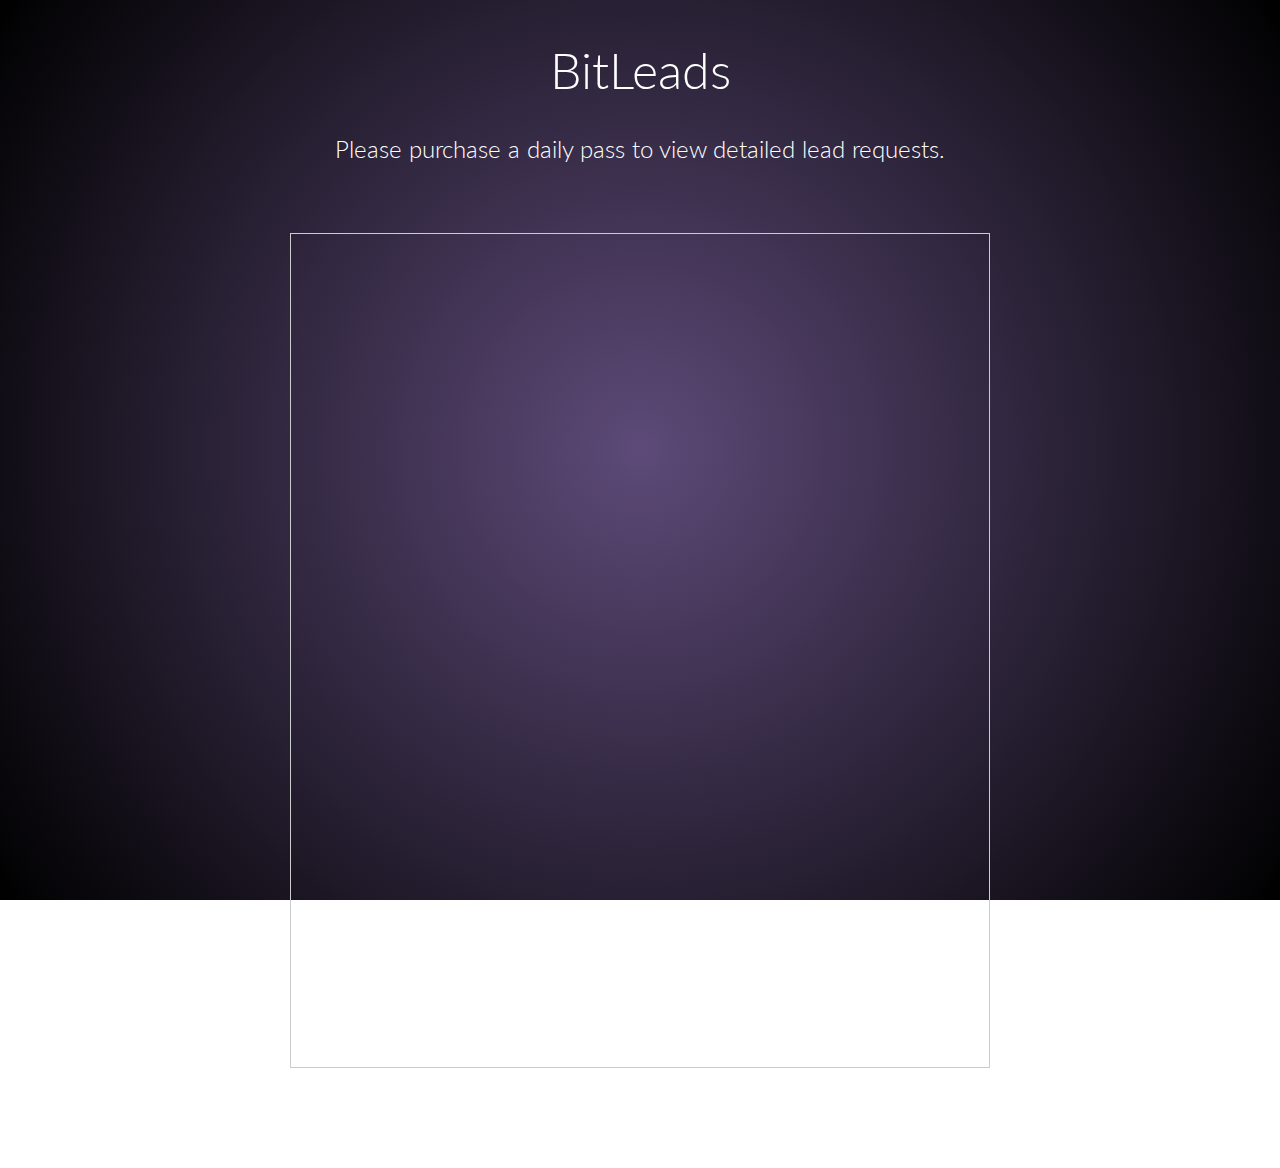
<file: index.html>
<!DOCTYPE html>
<html>
  <head>
    <script src="https://unlock-protocol.com/static/paywall.min.js" data-unlock-url="https://unlock-protocol.com"></script>
    <meta name="lock" content="0x3005A07986c573E51339d2DA060c7637eF3476C8" />
    <meta charset="utf-8">
    <title>Get leads. </title>
    <link rel="stylesheet" href="/style/css/new-landing.css">
    <script src="https://code.jquery.com/jquery-3.1.0.min.js" charset="utf-8"></script>
  </head>
  <body>
        <section class="landing-page" >
      <div class="landing-page-container">
          <h1 id="intro-content-ph" style="display:none;font-family: 'Lato', sans-serif;">Welcome Hunters!</h1>
        <h1 id="intro-content">BitLeads</h1>
        <h2>
          Please purchase a daily pass to view detailed lead requests.
        </h2>
        <div class="icons-container">
          <iframe class="airtable-embed" src="https://airtable.com/embed/shrpq5BwtsfeDADnN?backgroundColor=cyan" frameborder="0" onmousewheel="" width="100%" height="833" style="background: transparent; border: 1px solid #ccc;"></iframe>
        </div>
          <h3 style="display:none;font-family: 'Lato', sans-serif;" id="intro-content-detail-ph">Hunters get 30 days of complimentary accounting services with a dedicated accountant. <br/> [AVERAGE VALUE OF $270]</h3>
          <div id="arrowContent" class="arrow-container">
          <img src="/style/img/triangle.svg" alt="" class="floating" />
        </div>
      </div>
    </section>
  </body>
</html>
</file>
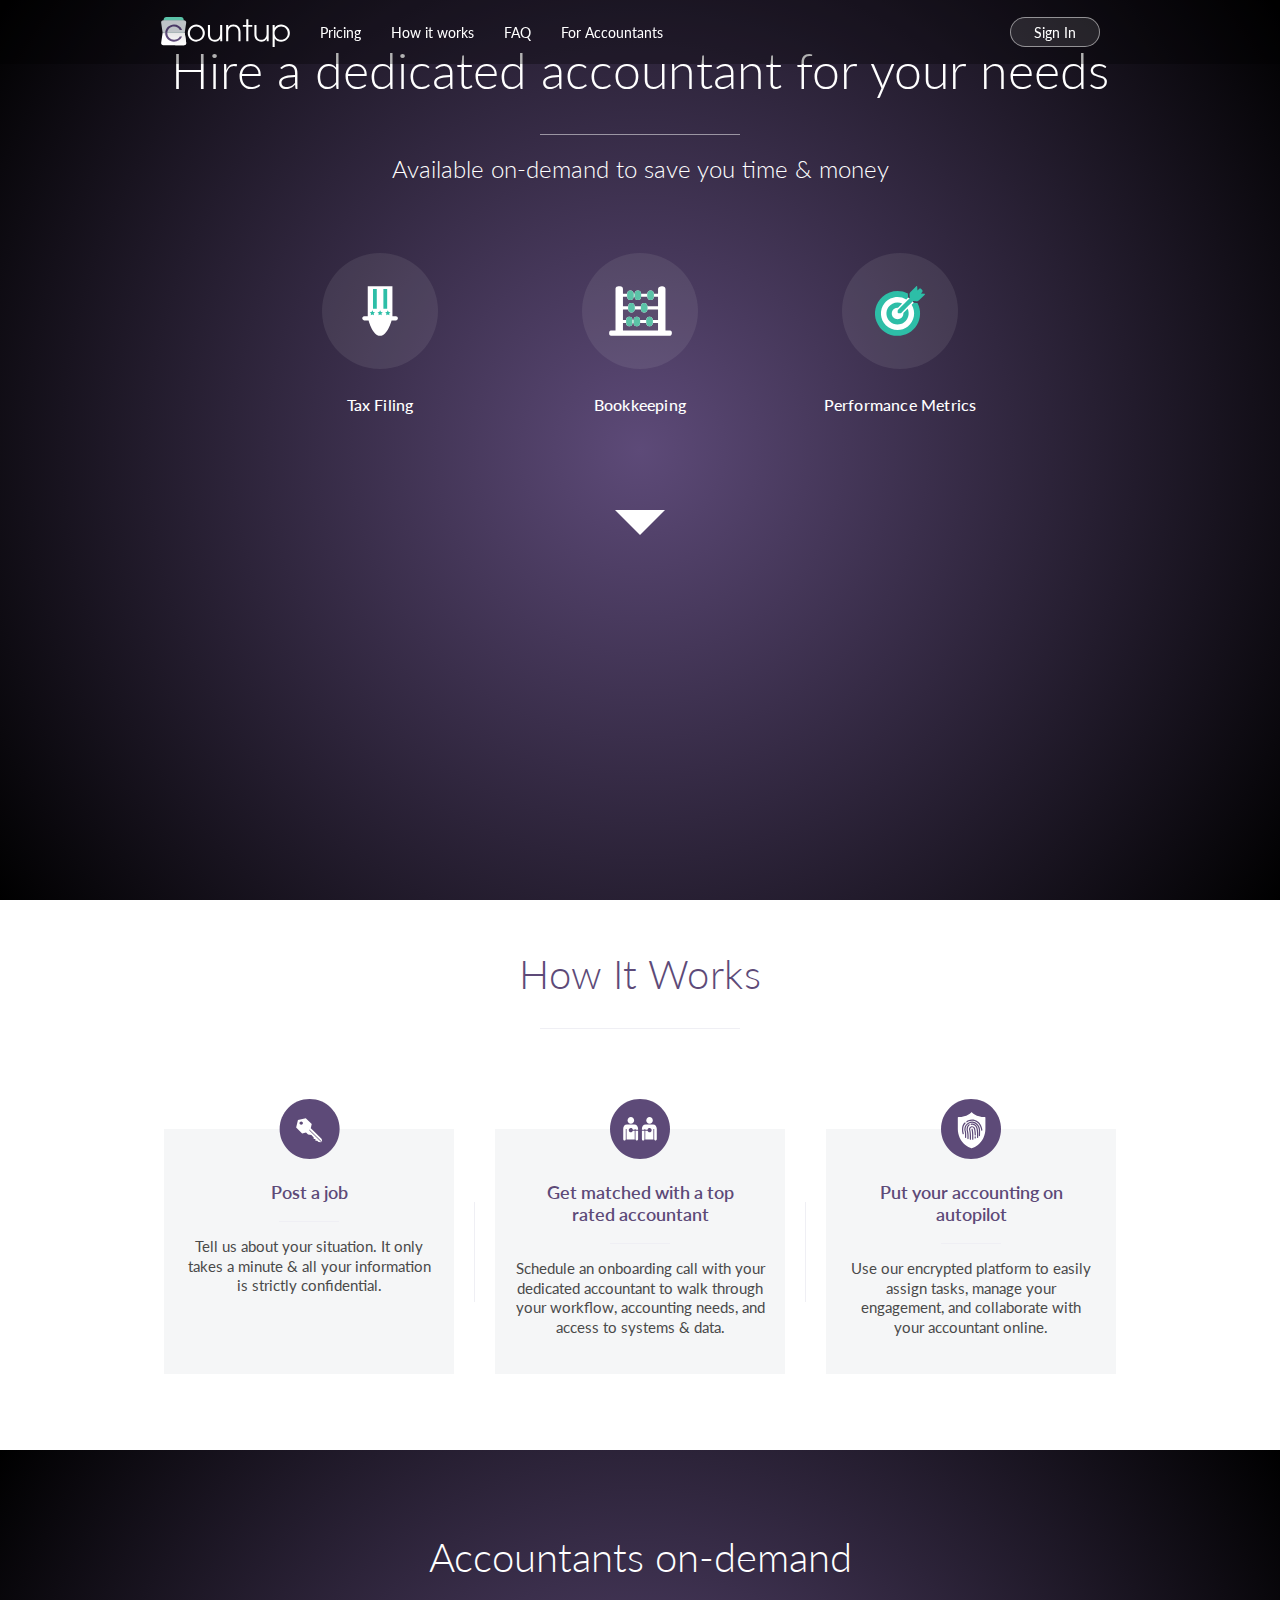
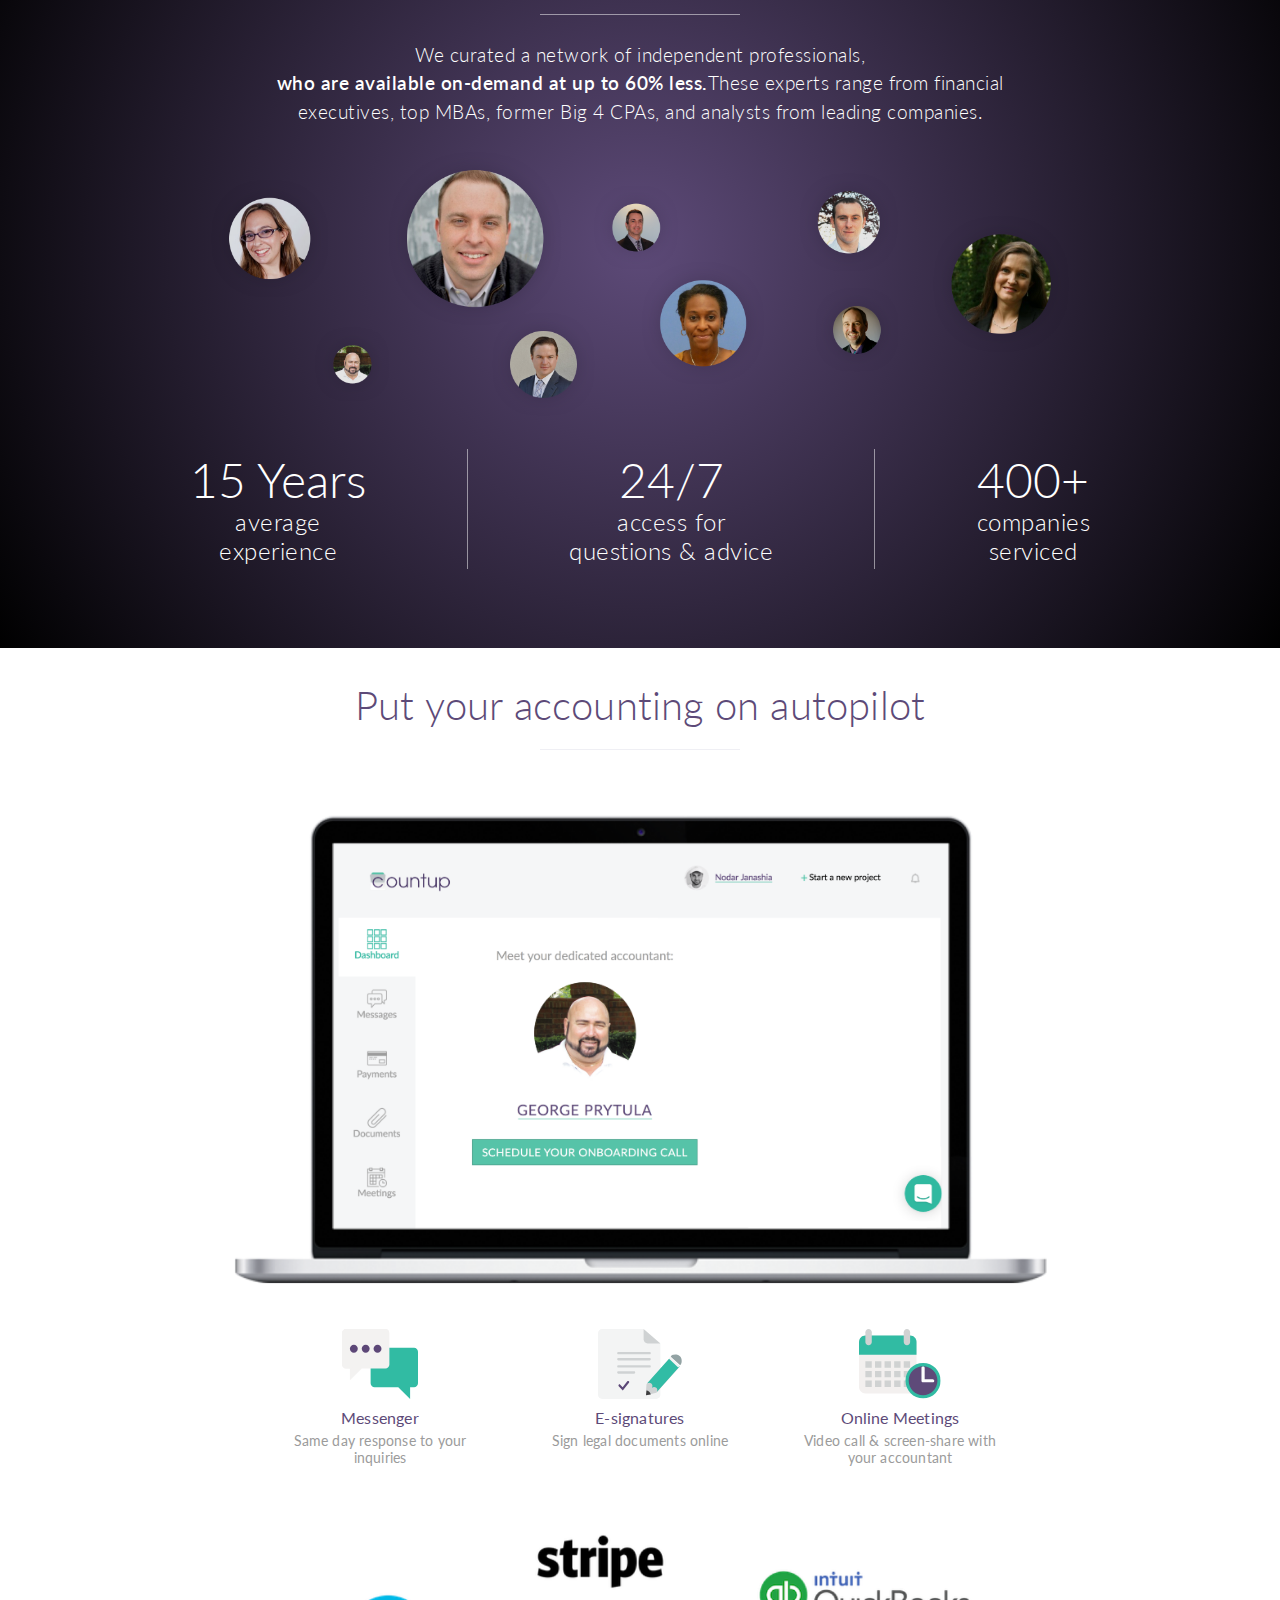
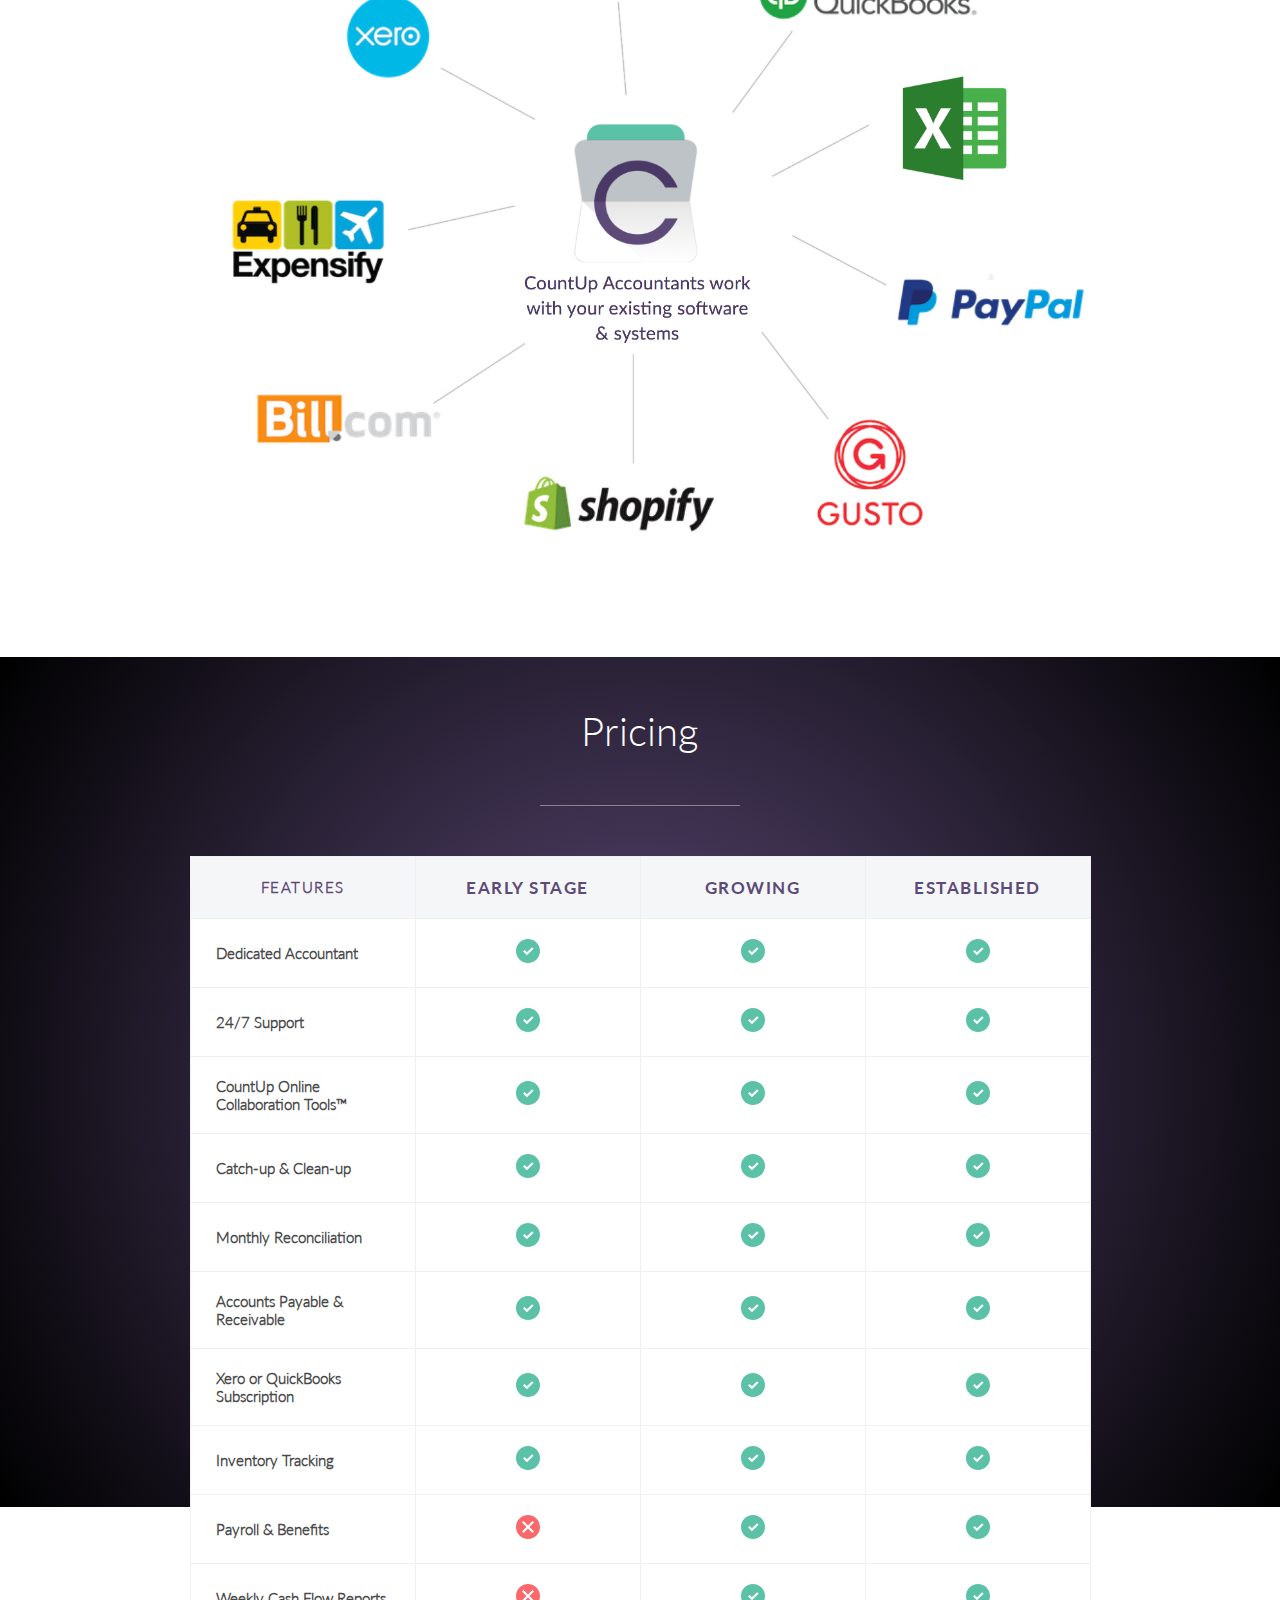
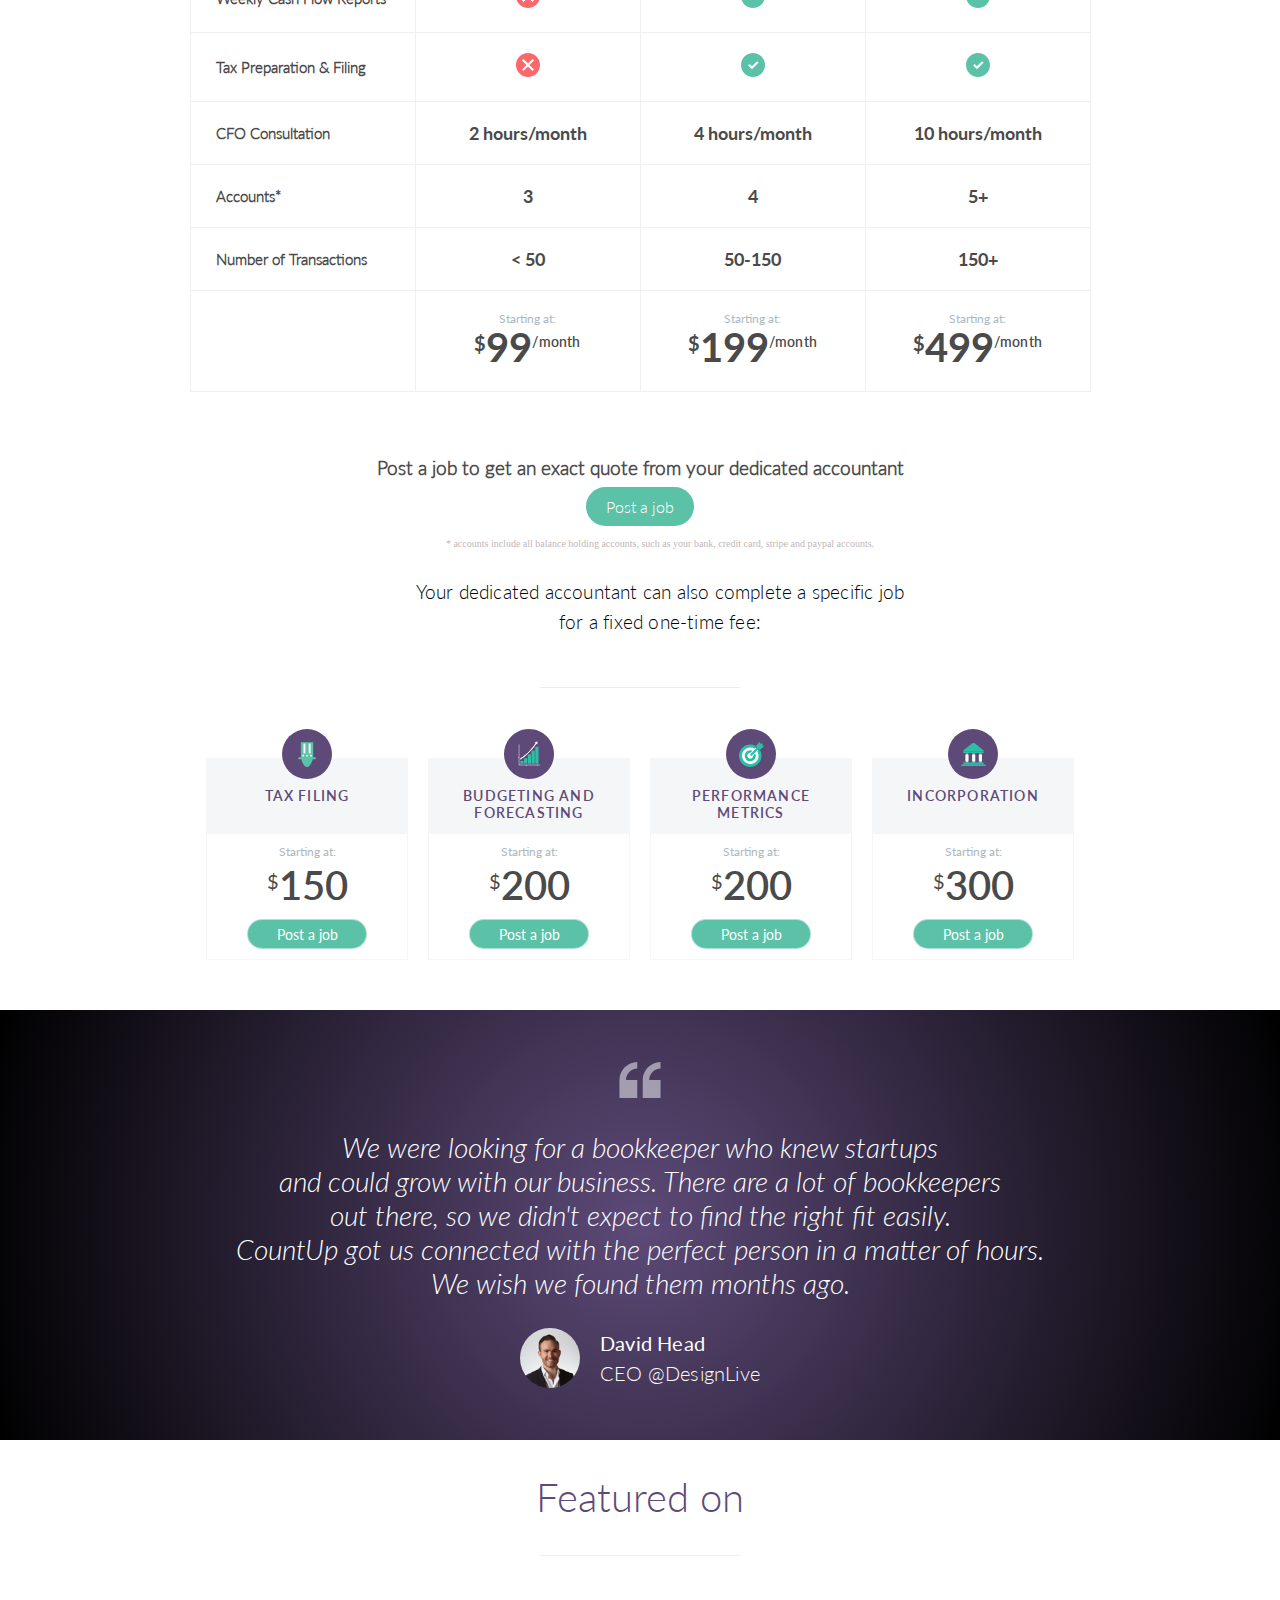
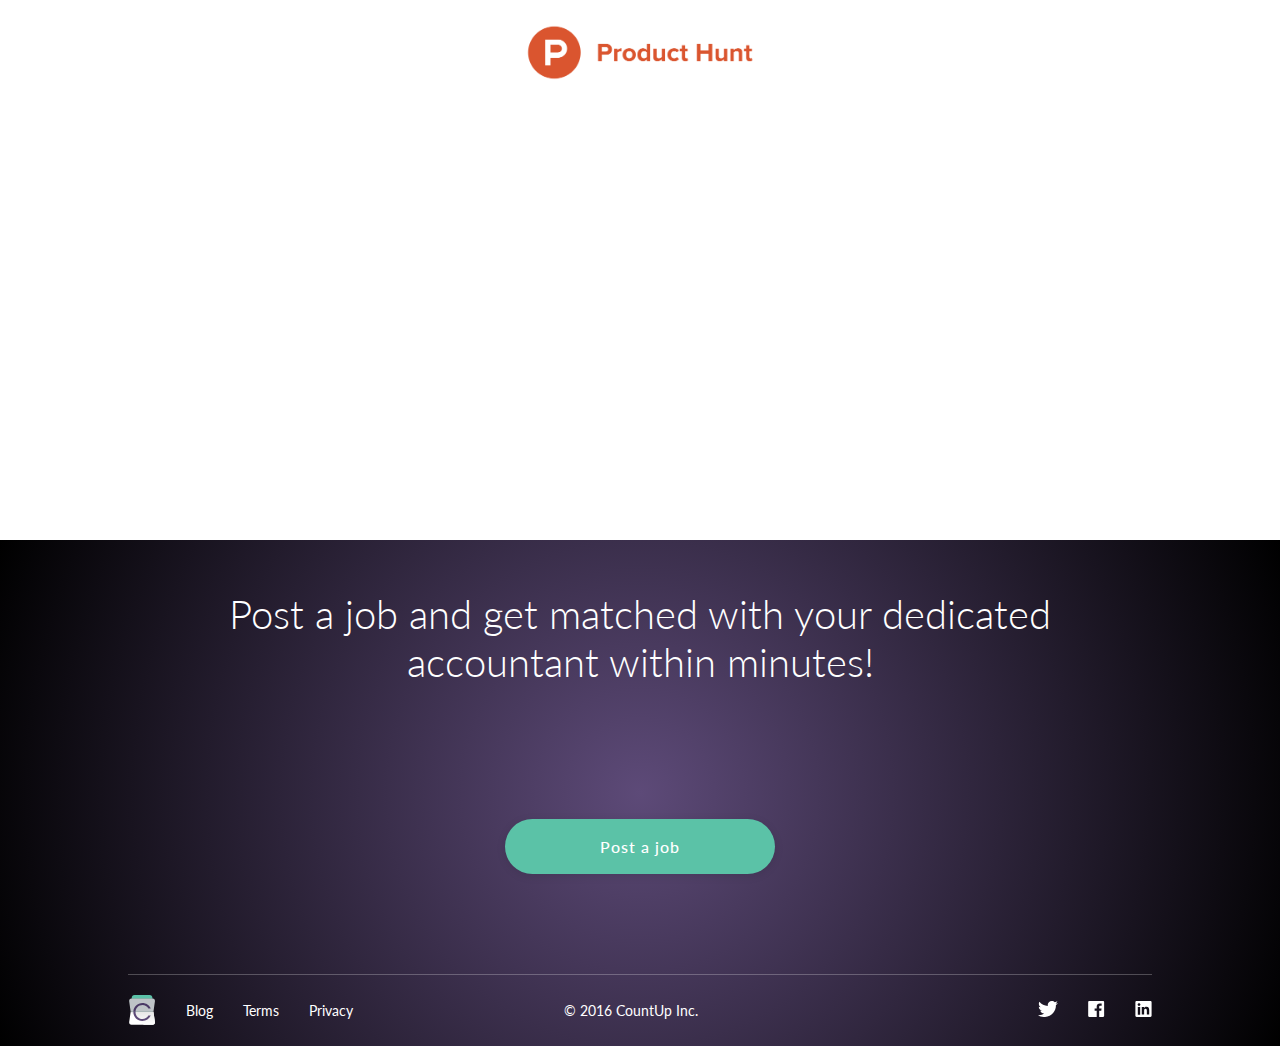
<file: marketplace.html>
<!DOCTYPE html>
<html>
  <head>
    <meta charset="utf-8">
    <title>Find &amp; work with on demand business accountants </title>
    <link rel="stylesheet" href="/style/css/new-landing.css">

    <script src="https://code.jquery.com/jquery-3.1.0.min.js" charset="utf-8"></script>
  </head>
  <body>
    <section class="landing-page" >
      <div class="nav-container">
        <nav class="sticky-header">
          <div class="sticky-header-left">
            <img src="/style/img/new-logo.svg" alt="" />
            <a href="#pricing-page">
              <h6>Pricing</h6>
            </a>
            <a href="#how-it-works-page">
              <h6>How it works</h6>
            </a>
            <a href="#" class="faq">
              <h6>FAQ</h6>
            </a>
            <a href="https://countup.io/accountants/" target="_blank">
              <h6>For Accountants</h6>
            </a>
          </div>
          <div class="sticky-header-right">
            <a href="https://app.countup.io/login">
              <button type="button" name="button" class="sign-in-button">
                Sign In
              </button>
            </a>
            <a id="getStartedUpLink" href="https://app.countup.io/register"  onclick="mixTrackUp();">
              <button type="button" name="button" class="get-started-button">Post a job</button>
            </a>
          </div>
        </nav>
      </div>

      <div class="landing-page-container">

          <h1 id="intro-content-ph" style="display:none;font-family: 'Lato', sans-serif;">Welcome Hunters!</h1>

        <h1 id="intro-content">Hire a dedicated accountant for your needs</h1>
        <hr>
        <h2>
          Available on-demand to save you time & money
        </h2>

        <div class="icons-container">
          <div class="icon-holder">
            <img src="/style/img/tax-filing-icon.svg" alt="" />
            <h4>Tax Filing</h4>
          </div>
          <div class="icon-holder">
            <img src="/style/img/bookkeeping-icon.svg" alt="" />
            <h4>Bookkeeping</h4>
          </div>
          <div class="icon-holder">
            <img src="/style/img/performance-metrics.svg" alt="" />
            <h4>Performance Metrics</h4>
          </div>
        </div>

          <h3 style="display:none;font-family: 'Lato', sans-serif;" id="intro-content-detail-ph">Hunters get 30 days of complimentary accounting services with a dedicated accountant. <br/> [AVERAGE VALUE OF $270]</h3>

          <div id="arrowContent" class="arrow-container">
          <img src="/style/img/triangle.svg" alt="" class="floating" />
        </div>

      </div>
    </section>

    <section class="how-it-works-page" id="how-it-works-page">
      <div class="how-it-works-container">
        <h2>How It Works</h2>
        <hr>

        <div class="how-it-works-card-container">
          <div class="how-it-works-card">
            <img src="/style/img/key-icon.svg" alt="" />
            <h3>Post a job</h3>
            <hr>
            <p>
              Tell us about your situation. It only takes a minute & all your information is strictly confidential.
            </p>
          </div>

          <hr>

          <div class="how-it-works-card">
            <img src="/style/img/match-icon.svg" alt="" />
            <h3>Get matched with a top<br>rated accountant</h3>
            <hr>
            <p>
                Schedule an onboarding call with your dedicated accountant to walk through your workflow, accounting needs, and access to systems & data.
            </p>
          </div>

          <hr>

          <div class="how-it-works-card">
            <img src="/style/img/encrypt-icon.svg" alt="" />
            <h3>
                Put your accounting on autopilot
            </h3>
            <hr>
            <p>
                Use our encrypted platform to easily assign tasks, manage your engagement, and collaborate with your accountant online.
            </p>
          </div>
        </div>
      </div>
    </section>

    <section class="accountants-page">
      <div class="accountants-page-container">
        <h2 class="non_ph_content">Accountants on-demand</h2>
        <h2 class="ph_content">Accountants for Startups</h2>
        <hr>
        <h4 class="non_ph_content">We curated a network of independent professionals,<br>
          <span class="bold">who are available on-demand at up to 60% less.</span>These experts range from financial<br>
          executives, top MBAs, former Big 4 CPAs, and analysts from leading companies.
        </h4>
          <h4 class="ph_content">
              "With any kind of specialist, a CPA or an accountant or a lawyer, it's always best to use people who are used to dealing with startups. Not your aunt who lives in Minnesota and doesn't actually know how startups work."<br/>Kirsty Nathoo YCombinator Startup Class.
          </h4>

        <img src="/style/img/heads@3x.png" alt="" />

        <div class="accountants-page-footer">
          <div class="accountants-bottom-card">
            <h2>15 Years</h2>
            <h4>average<br>experience</h4>
          </div>
          <hr>
          <div class="accountants-bottom-card">
            <h2>24/7</h2>
            <h4>access for<br>questions & advice</h4>
          </div>
          <hr>
          <div class="accountants-bottom-card">
            <h2>400+</h2>
            <h4>companies<br>serviced</h4>
          </div>
        </div>
      </div>
    </section>

    <section class="framework-page">
      <div class="framework-page-container">
        <h2>
            Put your accounting on autopilot
        <hr>
        <div class="framework-details-container">

            <img src="/style/img/client_dash.png" style="height: 500px;padding-bottom: 20px;" alt="tools" />

            <div class="framework-details-top">
            <div class="framework-detail-card">
              <img src="/style/img/messenger.svg" alt="" />
              <h3>Messenger</h3>
              <h4>
                  Same day response to your inquiries
              </h4>
            </div>

            <div class="framework-detail-card">
              <img src="/style/img/e-signatures.svg" alt="" />
              <h3>E-signatures</h3>
              <h4>
                  Sign legal documents online
              </h4>
            </div>

              <div class="framework-detail-card">
                  <img src="/style/img/meetings.svg" alt="" />
                  <h3>Online Meetings</h3>
                  <h4>
                      Video call & screen-share with your accountant
                  </h4>
              </div>
          </div>
            <img src="/style/img/tools.png" style="height: 700px;" alt="tools" />

        </div>
      </div>
    </section>

    <section class="pricing-page" id="pricing-page">
      <div class="pricing-page-container">
        <h2>
            Pricing
        </h2>
        <hr>
        <!--<h4>Your dedicated accountant can handle your <span class="bold">bookkeeping on a monthly basis</span>:</h4>-->
        <table class="table-headers">
          <tr>
            <th class="header-cell">FEATURES</th>
            <th class="header-cell">EARLY STAGE</th>
            <th class="header-cell">GROWING</th>
            <th class="header-cell">ESTABLISHED</th>
          </tr>

          <tr>
            <th>Dedicated Accountant</th>
            <th><img src="/style/img/included-icon-2.svg" alt="" /></th>
            <th><img src="/style/img/included-icon-2.svg" alt="" /></th>
            <th><img src="/style/img/included-icon-2.svg" alt="" /></th>
          </tr>

            <tr>
                <th>24/7 Support</th>
                <th><img src="/style/img/included-icon-2.svg" alt="" /></th>
                <th><img src="/style/img/included-icon-2.svg" alt="" /></th>
                <th><img src="/style/img/included-icon-2.svg" alt="" /></th>
            </tr>

          <tr>
            <th>CountUp Online<br>Collaboration Tools™</th>
            <th><img src="/style/img/included-icon-2.svg" alt="" /></th>
            <th><img src="/style/img/included-icon-2.svg" alt="" /></th>
            <th><img src="/style/img/included-icon-2.svg" alt="" /></th>
          </tr>

            <tr>
                <th>Catch-up & Clean-up</th>
                <th><img src="/style/img/included-icon-2.svg" alt="" /></th>
                <th><img src="/style/img/included-icon-2.svg" alt="" /></th>
                <th><img src="/style/img/included-icon-2.svg" alt="" /></th>
            </tr>

          <tr>
            <th>Monthly Reconciliation</th>
            <th><img src="/style/img/included-icon-2.svg" alt="" /></th>
            <th><img src="/style/img/included-icon-2.svg" alt="" /></th>
            <th><img src="/style/img/included-icon-2.svg" alt="" /></th>
          </tr>

            <tr>
                <th>Accounts Payable & Receivable</th>
                <th><img src="/style/img/included-icon-2.svg" alt="" /></th>
                <th><img src="/style/img/included-icon-2.svg" alt="" /></th>
                <th><img src="/style/img/included-icon-2.svg" alt="" /></th>
            </tr>

          <tr>
            <th>Xero or QuickBooks<br>Subscription</th>
            <th><img src="/style/img/included-icon-2.svg" alt="" /></th>
            <th><img src="/style/img/included-icon-2.svg" alt="" /></th>
            <th><img src="/style/img/included-icon-2.svg" alt="" /></th>
          </tr>
            <tr>
                <th>Inventory Tracking</th>
                <th><img src="/style/img/included-icon-2.svg" alt="" /></th>
                <th><img src="/style/img/included-icon-2.svg" alt="" /></th>
                <th><img src="/style/img/included-icon-2.svg" alt="" /></th>
            </tr>
          <tr>
            <th>Payroll & Benefits</th>
            <th><img src="/style/img/not-included-icon-2.svg" alt="" /></th>
            <th><img src="/style/img/included-icon-2.svg" alt="" /></th>
            <th><img src="/style/img/included-icon-2.svg" alt="" /></th>
          </tr>
          <tr>
            <th>Weekly Cash Flow Reports</th>
            <th><img src="/style/img/not-included-icon-2.svg" alt="" /></th>
            <th><img src="/style/img/included-icon-2.svg" alt="" /></th>
            <th><img src="/style/img/included-icon-2.svg" alt="" /></th>
          </tr>
          <tr>
            <th>Tax Preparation & Filing</th>
            <th><img src="/style/img/not-included-icon-2.svg" alt="" /></th>
            <th><img src="/style/img/included-icon-2.svg" alt="" /></th>
            <th><img src="/style/img/included-icon-2.svg" alt="" /></th>
          </tr>

          <tr>
            <th>CFO Consultation</th>
            <th>2 hours/month</th>
            <th>4 hours/month</th>
            <th>10 hours/month</th>
          </tr>
          <tr>
            <th>Accounts*</th>
            <th>3</th>
            <th>4</th>
            <th>5+</th>
          </tr>
          <tr>
            <th>Number of Transactions</th>
            <th> < 50 </th>
            <th> 50-150 </th>
            <th> 150+ </th>
          </tr>


          <tr id="N_Price_Row">
            <th></th>
            <th><h6>Starting at:</h6><span class="total"><span class="dollar">$</span><span class="price">99</span><h4>/month</h4></span></th>
            <th><h6>Starting at:</h6><span class="total"><span class="dollar">$</span><span class="price">199</span><h4>/month</h4></span></th>
            <th><h6>Starting at:</h6><span class="total"><span class="dollar">$</span><span class="price">499</span><h4>/month</h4></span></th>
          </tr>

            <!--// ph prices-->
            <tr id="Ph_Price_Row" style="display: none;">
                <th></th>
                <th>
                    <h6>Starting at:</h6>
                    <span class="total">
                        <span class="dollar">$</span>
                        <span style="text-decoration:line-through;" class="price">99</span>
                        <h4 style="color : #ABB9C2;">/month</h4>
                    </span>
                    <span style="font-size: 12px;color: #ABB9C2;">1<sup>st</sup> month free for hunters</span>
                </th>
                <th>
                    <h6>Starting at:</h6>
                    <span class="total"><span class="dollar">$</span>
                       <span style="text-decoration: line-through;" class="price">199</span>
                       <h4 style="color : #ABB9C2;">/month</h4>
                    </span>
                    <span style="font-size: 12px;color: #ABB9C2;">1<sup>st</sup> month free for hunters</span>
                </th>
                <th>
                    <h6>Starting at:</h6>
                    <span class="total"><span class="dollar">$</span>
                        <span style="text-decoration: line-through;" class="price">499</span>
                        <h4 style="color : #ABB9C2;">/month</h4>
                    </span>
                    <span style="font-size: 12px;color: #ABB9C2;">1<sup>st</sup> month free for hunters</span>
                </th>
            </tr>

            <!--// ph prices-->
            <tr id="Ph_buttons_Row" style="border-left-style: hidden;border-bottom-style: hidden;border-right-style: hidden; display: none">
                <th style="border-left-style: hidden;border-bottom-style: hidden;border-right-style: hidden;">
                </th>
                <th style="border-left-style: hidden;border-bottom-style: hidden;border-right-style: hidden;">
                    <a href="https://app.countup.io/register"  onclick="mixTrackUp();">
                        <button type="button" style="display : inline-block; height:30px;width:200px;background-color: #5BC2A7;border: 0.5px solid rgba(255, 255, 255, 0.5);font-size: 14px;font-family: Lato-Regular;font-weight: 300;">
                            START 30-DAY FREE TRIAL</button>
                    </a>
                </th>
                <th style="border-left-style: hidden;border-bottom-style: hidden;border-right-style: hidden;">
                    <a href="https://app.countup.io/register"  onclick="mixTrackUp();">
                        <button type="button" style="display : inline-block; height:30px;width:200px;background-color: #5BC2A7;border: 0.5px solid rgba(255, 255, 255, 0.5);font-size: 14px;font-family: Lato-Regular;font-weight: 300;">
                            START 30-DAY FREE TRIAL</button>
                    </a>
                </th>
                <th style="border-left-style: hidden;border-bottom-style: hidden;border-right-style: hidden;">
                    <a href="https://app.countup.io/register"  onclick="mixTrackUp();">
                        <button type="button" style="display : inline-block; height:30px;width:200px;background-color: #5BC2A7;border: 0.5px solid rgba(255, 255, 255, 0.5);font-size: 14px;font-family: Lato-Regular;font-weight: 300;">
                            START 30-DAY FREE TRIAL</button>
                    </a>
                </th>
            </tr>
        </table>

      </div>
    </section>

    <section class="pricing-page-2">
	<h3 style="color: #4c4c4c; font-family: 'Lato-Light'">Post a job to get an exact quote from your dedicated accountant</h3>
	<a href="https://app.countup.io/register" style=" background: #5bc2a7; padding: 10px 20px; border-radius: 20px; font-family: 'Lato-Light'">Post a job</a>
        <ul>
            <li>
                <span style="height: auto;color: #bfb7b7;font-size: 10px;">* accounts include all balance holding accounts, such as your bank, credit card, stripe and paypal accounts.</span>
            </li>
            <li>
                <h4>Your dedicated accountant can also complete a specific job<br>for a fixed one-time fee:</h4>
            </li>
        </ul>

      <hr>
      <div class="pricing-cards-container">

        <div class="pricing-card" style="padding-bottom: 10px">
          <div class="pricing-card-top">
            <img src="/style/img/tax-icon.svg" alt="" />
            <h4>TAX FILING</h4>
          </div>
          <div class="pricing-card-bottom">
            <h6>Starting at:</h6><span class="total"><span class="dollar">$</span><span class="price">150</span></span>
          </div>
            <a href="https://app.countup.io/register"  onclick="mixTrackUp();">
                <button type="button" style="display : inline-block; height:30px;width:120px;background-color: #5BC2A7;border: 0.5px solid rgba(255, 255, 255, 0.5);font-size: 14px;font-family: Lato-Regular;font-weight: 300;">
                    Post a job</button>
            </a>
        </div>

        <div class="pricing-card" style="padding-bottom: 10px">
          <div class="pricing-card-top">
            <img src="/style/img/budgeting-icon.svg" alt="" />
            <h4>BUDGETING AND<br>FORECASTING</h4>
          </div>
          <div class="pricing-card-bottom">
            <h6>Starting at:</h6><span class="total"><span class="dollar">$</span><span class="price">200</span></span>
          </div>
            <a href="https://app.countup.io/register"  onclick="mixTrackUp();">
                <button type="button" style="display : inline-block; height:30px;width:120px;background-color: #5BC2A7;border: 0.5px solid rgba(255, 255, 255, 0.5);font-size: 14px;font-family: Lato-Regular;font-weight: 300;">
                    Post a job</button>
            </a>
        </div>

        <div class="pricing-card" style="padding-bottom: 10px">
          <div class="pricing-card-top">
            <img src="/style/img/performance-icon.svg" alt="" />
            <h4>PERFORMANCE<br>METRICS</h4>
          </div>
          <div class="pricing-card-bottom">
            <h6>Starting at:</h6><span class="total"><span class="dollar">$</span><span class="price">200</span></span>
          </div>
            <a href="https://app.countup.io/register"  onclick="mixTrackUp();">
                <button type="button" style="display : inline-block; height:30px;width:120px;background-color: #5BC2A7;border: 0.5px solid rgba(255, 255, 255, 0.5);font-size: 14px;font-family: Lato-Regular;font-weight: 300;">
                    Post a job</button>
            </a>
        </div>

        <div class="pricing-card" style="padding-bottom: 10px">
          <div class="pricing-card-top">
            <img src="/style/img/incorporation-icon.svg" alt="" />
            <h4>INCORPORATION</h4>
          </div>
          <div class="pricing-card-bottom">
            <h6>Starting at:</h6><span class="total"><span class="dollar">$</span><span class="price">300</span></span>
          </div>
            <a href="https://app.countup.io/register"  onclick="mixTrackUp();">
                <button type="button" style="display : inline-block; height:30px;width:120px;background-color: #5BC2A7;border: 0.5px solid rgba(255, 255, 255, 0.5);font-size: 14px;font-family: Lato-Regular;font-weight: 300;">
                    Post a job</button>
            </a>
        </div>
      </div>
    </section>

    <section class="testimonial-page">
      <div class="testimonial-page-container">
        <img src="/style/img/quote-icon.svg" alt="" />
        <br>
        <h3>We were looking for a bookkeeper who knew startups <br> and could grow with our business. There are a lot of bookkeepers <br> out there, so we didn't expect to find the right fit easily. <br> CountUp got us connected with the perfect person in a matter of hours. <br>We wish we found them months ago.</h3>
        <div class="testimonial-page-person">
          <img src="/style/img/desinglive-david.jpg" class="testimonial-profile-picture" alt="" />
          <div class="testimonial-page-person-name">
            <h2>David Head</h2>
            <h4>CEO @DesignLive</h4>
          </div>
        </div>
      </div>
    </section>

    <section class="featured-in-page">
      <div class="featured-in-page-container">
        <h2>
          Featured on
        </h2>
        <hr>

        <div class="featured-in-page-links-container">
          <a href="https://www.producthunt.com/tech/countup-3" class="centered" target="_blank">
            <img src="/style/img/ProductHunt.png" class="featured-in-logo" alt="" />
          </a>
        </div>

         <iframe style="border: none;" src="https://cards.producthunt.com/cards/posts/79216?v=1" width="500" height="405" frameborder="0" scrolling="no" allowfullscreen></iframe>




       <!-- <div class="featured-in-page-links-container">
          <a href="https://www.producthunt.com/tech/countup-3" target="_blank">
            <img src="/style/img/ProductHunt.png" class="featured-in-logo" alt="" />
          </a>
          <a href="http://startupalleysf16.techcrunch.com/" target="_blank">
            <img src="/style/img/TC.png" class="featured-in-logo featured-in-logo-middle" alt="" />
          </a>
          <a href="http://venturebeat.com/2016/05/01/100-noteworthy-young-startups-and-what-they-tell-us-about-tech-this-year/" target="_blank">
            <img src="/style/img/VentureBeat.png" class="featured-in-logo" alt="" />
          </a>
        </div>-->
      </div>

    </section>

    <section class="get-started-page">
      <div class="get-started-page-container">
        <h2>Post a job and get matched with your dedicated accountant within minutes!
        </h2>

        <a id="getStartedLink"  href="https://app.countup.io/register" onclick="mixTrackDown();">
          <button type="button" name="button">Post a job</button>
        </a>
        <footer>
          <div class="footer-left">
            <img src="/style/img/icon-small.svg" alt="" />
            <a href="https://medium.com/countup-blog" target="_blank">
              <h6>Blog</h6>
            </a>
            <a href="#" class="terms">
              <h6>Terms</h6>
            </a>
            <a href="#" class="privacy">
              <h6>Privacy</h6>
            </a>
          </div>

          <div class="footer-center">
            <h6>© 2016 CountUp Inc.</h6>
          </div>

          <div class="footer-right">
            <a href="http://twitter.com/countup_io" target="_blank">
              <img src="/style/img/twitter.svg" alt="" />
            </a>
            <a href="https://www.facebook.com/countup.io" target="_blank">
              <img src="/style/img/facebook.svg" alt="" />
            </a>
            <a href="http://linkedin.com/company/countup-io" target="_blank">
              <img src="/style/img/linkedin.svg" alt="" />
            </a>
          </div>
        </footer>
      </div>
    </section>

    <div class="overlay hidden">
      <div class="close-overlay">
        x
      </div>

      <div class="faq-container overlay-container hidden">
        <div class="faq-question">
          <h2>What is CountUp?</h2>
          <div class="faq-answer hidden">
            <p>
              At one point or another, pretty much every startup needs to speak with an accountant. Current accounting solutions are great for recording data but you need a good accountant to guide you through important business decisions.
            </p>
            <p>
              Hiring the right accountant can be a tough process, it can be expensive and take a lot of time and resources to engage appropriate professionals for your specific needs.
            </p>
            <p>
              “With any kind of specialist, a CPA or an accountant or a lawyer, it's always best to use people who are used to dealing with startups. Not your aunt who lives in Minnesota and doesn't actually know how startups work.” - Kirsty Nathoo YCombinator Startup Class.
            </p>
            <p>
              CountUp.io is a free platform for entrepreneurs to find and work with accountants specifically curated for startups. Just input your required services and get matched with a licensed accountant who will handle it for you. Use our encrypted platform to manage your projects and have 24/7 access to your accountant.
            </p>
          </div>
        </div>

        <div class="faq-question">
          <h2>Is CountUp an accounting firm?</h2>
          <div class="faq-answer hidden">
            <p>
              CountUp is not an accounting firm – we don’t provide accounting services but independent accountants in our network do. We pair customers with appropriate accountants for their needs and provide online collaboration tools to streamline the engagement process.
            </p>
          </div>
        </div>

        <div class="faq-question">
          <h2>What is the difference between CountUp and a traditional accounting firm?</h2>
          <div class="faq-answer hidden">
            <p>
              Traditional ‘brick & mortar’ accounting firms pay extra for prime office locations and partner fees. CountUp eliminates both, saving you 60%. Work directly with high quality accountants online. Drop the inflated accounting firm hourly rates, physical visits to 'brick & mortar' locations, and wasted time searching on your own.
            </p>
          </div>
        </div>

        <div class="faq-question">
          <h2>What is the difference between CountUp and Accounting Software like QuickBooks/Xero/Freshbooks?</h2>
          <div class="faq-answer hidden">
            <p>
              Accounting software solutions are great for recording your data but you need a good accountant to make use of that data and guide you through important business decisions. CountUp provides collaborations tools to help you find and work with your dedicated accountant online.
            </p>
            <p>
              Participating accountants help you automate most of your accounting tasks using the most appropriate software for your business. Use our encrypted platform to manage your accountant engagement, accounting data and have 24/7 access to your dedicated accountant.
            </p>
            <p>
              Instead of hiring a full-time accountant, your dedicated CountUp Accountant can handle all of your bookkeeping, taxes, payroll, and performance tracking for a flat monthly fee.
            </p>
          </div>
        </div>

        <div class="faq-question">
          <h2>What is the difference between CountUp and typical freelance marketplaces like Upwork/Guru/Freelancer?</h2>
          <div class="faq-answer hidden">
            <p>
              The classic marketplace model is: submit a request for a job, get 10-15 proposals from strangers, pick one and hope they do a good job. These marketplaces are very general and are not focused on any industry or specialist niches. CountUp solely focuses on startups AND accountants.
            </p>
          </div>
        </div>

        <div class="faq-question">
          <h2>Are these quality accounting services?</h2>
          <div class="faq-answer hidden">
            <p>
              We personally review and curate every accountant on the platform for proper certifications, malpractice insurance, and a minimum of four years’ experience. Experts in our network range from financial executives, top MBAs, former Big 4 CPAs, and analysts from leading companies. They can help with anything from taxes, payroll, bookkeeping, and incorporation to budgeting, valuations, fundraising and CFO services. CountUp is having the access to a firm with an endless supply of top on-demand accounting talent, minus the massive overhead cost associated.
            </p>
          </div>
        </div>

        <div class="faq-question">
          <h2>How do I get started?</h2>
          <div class="faq-answer hidden">
            <p>
              Get started with a free CountUp Account which gives you access to all of our online collaboration tools. Answer a few questions to help us match you with the most appropriate accountant. Your accountant will reach out to you with a personalized tip and an estimated price quote. Chat to find out more info, share files, and accept when you are ready. We’ll be here every step of the way to make sure it’s a smooth process for both sides. Once the work is completed, you’ll have a chance to review everything.
            </p>
          </div>
        </div>

        <div class="faq-question">
          <h2>Is there a money back guarantee?</h2>
          <div class="faq-answer hidden">
            <p>
              Yes, all projects on CountUp come with a guarantee. Your money is released only when you approve the final work product. If the work is not the same as represented in the project, the money will be returned to you.
            </p>
          </div>
        </div>
      </div>

      <div class="privacy-container overlay-container hidden">
        <h2>CountUp, Inc. Privacy Policy<br>Effective as of February 1, 2016</h2>
        <p>
          CountUp is committed to protecting the privacy of individuals who visit our Website (“Visitors”) or individuals who register to use the Service (“Users” or “You”). CountUp takes every reasonable effort including but not limited to non-disclosure agreement, terms of service and privacy policy, which Accountant Users acknowledge to ensure confidentiality but we cannot guarantee it. This Privacy Statement describes CountUp’s privacy practices in relation to the use of our Website and Service.
        </p>
        <p>
          Unless specifically defined, terms used throughout this statement have the same definitions as those given in the CountUp Terms of Use, available at <a href="www.CountUp.io/termsofuse">www.CountUp.io/termsofuse.</a>
        </p>
        <h2>1. Information we collect <br> Information collected about Visitors:</h2>
        <p>
          CountUp collects information of the sort that web browsers and servers typically make available through the use of commonly-used information-gathering tools such as cookies (please see Section 4, “Our use of cookies,” for details). This non-personally identifying information (“User Non-Personal Information”) includes the visitor’s browser type, language preference, referring site, additional websites requested and the date and time of each Visitor request. We also collect potentially personally-identifying information like Internet Protocol (IP) addresses (please see Section 1, “Information we collect-Information collected about Users” for details about this collection procedure). CountUp’s purpose in collecting User Non-Personal Information is to better understand how our Visitors’ use our website to improve their user experience and to serve more relevant ads or promotional offers on our site or third parties’ sites based upon that information.
        </p>
        <h2>Becoming a User:</h2>
        <p>
          You may visit our Website without creating an account, but you will not have full access to our Service. Visitors who wish to use the Service must create an account, thus becoming a User. To create an account, Users must either provide CountUp with personal contact information, such as name and email address or sign in to CountUp via Google’s authentication service (please see Section 5, “Gathering and protecting the information we collect,” for details about this form of authentication).
        </p>
        <h2>Information collected about Users:</h2>
        <p>
          Either form of account creation may create any information about a User which could, alone or together with other personally-identifying information, personally identify him or her (“User Personal Information”). CountUp collects User Personal Information only with your consent which you express by using our Service after reviewing this Privacy Statement and CountUp’s Terms of Use. User Personal Information may include information you provide us directly, such as your email address, or information we collect through your use of our Services, such as your preferences or your search terms. User Personal Information may include, without limitation, your name, your email address, your billing address, your credit card or banking information, your State CPA license number (for Accountant Users), your profession, your business or industry, your photograph, and other personal, professional, demographic and business information that you provide to us through your use of the Service. If you are an Accounting User we may also collect your credit card information, bank account information, photographs and professional and business information about you, your practice or specialty areas and your educational background. In addition, from time to time we may collect demographic, contact or other personal or demographic information you provide in connection with your participation in surveys, promotional offers, forums and other interactive areas of the Site.
        </p>
        <p>
          We only gather the information you give us access to, and we only use it as described below. We only collect the minimum amount of personal information necessary or appropriate to fulfill the purpose of your interaction with us or to serve you more relevant ads or promotional offers.
        </p>
        <p>
          User Personal Information does not include aggregated, non-personally identifying information. You may refuse to supply personally-identifying information; however, that refusal may prevent you from using CountUp’s Service.
        </p>
        <h2>No information about children:</h2>
        <p>
          CountUp does not knowingly collect information from, or direct any of our content specifically to, children or teenagers under the age of 18. If we learn or have reason to suspect that a User of our Service is under the age of 18, we will promptly delete any personal information in that User's account.
        </p>
        <h2>Location-based data: </h2>
        <p>
          CountUp also makes use of location-based data for our Website. If you allow these Services, we will ask you to enter your general location. We use this information to provide Services to you or to serve you more relevant ads or promotional offers, not to personally identify you. If you choose not to allow CountUp to access your location, some or all functionality may not be available to you.
        </p>
        <h2>Confidentiality and Job Postings: </h2>
        <p>
          In order to access the Service, Job Posters may post certain information via an online Job Form or by speaking with a CountUp employee. This information may include, among other things, a description of the Job Poster’s business and accounting question(s). This posted Job will be viewed by those Accountant Users who have access to view posted Jobs and may be viewed by CountUp employees to ensure quality control and provide technical support.
        </p>
        <h2>2. How we use the information we collect <br>To provide the Services you request: </h2>
        <p>
          CountUp uses User Personal Information to perform and provide the Services you request. For instance, we use User Personal Information to allow Job Posters to select the best Accountant User for their needs; facilitate communication between Accountant Users and Job Posters; and simplify invoicing and billing for Jobs. We use location-based data to allow Accountant Users to bid on Jobs in their local area and jurisdiction. We also use User Personal Information to populate online profiles.
        </p>
        <h2>To communicate with Users: </h2>
        <p>
          CountUp may also use User Personal Information to communicate with Users. For instance, CountUp may use information you provide to send you information regarding our Services, such as promotions or events; to provide you with technical support; to solicit feedback about our Service; or to notify you if our policies change.
        </p>
        <h2>To improve our Service: </h2>
        <p>
          CountUp may use aggregated, non-personally identifying information gathered from our web server to operate, improve, and optimize our Website and Service. Serving more relevant ads: We may use Personal or Non-Personal Information to serve you more relevant ads or promotional offers.
        </p>
        <h2>3. How we share the information we collect <br>In general: </h2>
        <p>
          CountUp takes every reasonable effort including but not limited to non-disclosure agreement, terms of service and privacy policy, which Accountant Users acknowledge to ensure confidentiality but we cannot guarantee it. We do not disclose User Personal Information outside CountUp, except as described below or in Section 6, “Compelled Disclosure.”
        </p>
        <h2>With your consent which you express by using our Service after reviewing this Privacy Statement and CountUp’s Terms of Use: </h2>
        <p>
          CountUp may share User Personal Information with your consent to perform services you have requested, including displaying the information you have chosen to share in order to post or bid on a Job. Only CountUp Accountant Users may review Job postings. CountUp employees may review Job postings from time to time to ensure quality.
        </p>
        <h2>If you upload a document: </h2>
        <p>
          If you choose to upload a document by using our documents feature, only CountUp Accountant Users may review such documents. All documents shared are available in "View Only," mode to such Accountant Users.
        </p>
        <h2>To our employees, other affiliates and third party service providers: </h2>
        <p>
          CountUp discloses User Personal Information only to those of our employees, third party contractors (e.g., our email service providers and payment processors), and affiliated organizations that need to know this information in order to process it on our behalf or to provide or improve our Service. In addition, our employees and other affiliates have agreed not to disclose this information to others, in accordance with terms and conditions at least as restrictive as this Privacy Statement. Some of our employees, contractors, and affiliated organizations may be located outside of your home country; by using CountUp’s Service, you consent to the transfer of such information to them. Please see Section 5, “Gathering and protecting the information we collect,” for more details.
        </p>
        <h2>In a merger: </h2>
        <p>
          CountUp may share User Personal Information if we are involved in a merger, sale, or acquisition. If any such change of ownership happens, we will seek to continue to ensure the confidentiality of User Personal Information, and we will notify you on our Website before any transfer of User Personal Information. The purchaser will have to honor any promises we have made in this Privacy Statement or in our Terms of Use.
        </p>
        <h2>Advertising; Third-party tracking, re-targeting or analysis: </h2>
        <p>
          CountUp may from time to time share, sell, rent, or trade User Personal and/or Non-Personal Information with third parties or permit third-party tracking, re-targeting or data analysis across our Website or Service for their or our promotional purposes (e.g., to serve you more relevant advertisements or promotional offers). These third parties may collect more information than CountUp collects.
        </p>
        <h2>General information about Users: </h2>
        <p>
          CountUp may disclose aggregated User Non-Personally Identifiable Information about how our Users, collectively, use our Service, so that we may share general information about our Service, such as statistics about the average cost of accounting services.
        </p>
        <h2>4. Our use of cookies <br>Cookies, generally: </h2>
        <p>
          CountUp uses cookies to make interactions with our Website easy and meaningful and to serve you more relevant advertisements or promotional offers. A cookie is a small piece of text that our web server stores on your computer or mobile device, which we can then retrieve as needed. Cookies do not necessarily identify you if you are merely visiting the CountUp Website; however, a cookie may store a unique identifier for each logged in User.
        </p>
        <h2>Temporary cookies: </h2>
        <p>
          CountUp uses temporary, or “session-based,” cookies, which are removed when you close your web browser or reboot your computer or device. We use session-based cookies to provide Services to you while you navigate our Website; remember that you are logged in during your visit; keep track of your progress as you post or bid on a Job; and increase Website security.
        </p>
        <h2>Persistent cookies: </h2>
        <p>
          CountUp uses permanent, or “persistent,” cookies, which remain stored on your computer or device until deleted, or until they reach a specified date of expiration. We use persistent cookies to enable us to remember you each time you visit our Website; keep track of your preferences in relation to your use of our Website; allow you to log in without re-entering your password every time you visit; and serve you more relevant advertisements or promotional offers. The cookies CountUp sets are essential for the operation of the Website, are used for performance or functionality; or serve you more relevant advertisements or promotional offers. By using our Website, you agree that we can place these types of cookies on your computer.
        </p>
        <h2>5. Gathering and protecting the information we collect <br>Industry standards in data security: </h2>
        <p>
          CountUp takes all measures reasonably necessary to protect User Personal Information from unauthorized access, alteration, or destruction; maintain data accuracy; and help ensure the appropriate use of User Personal Information. We follow generally accepted industry standards to protect the User Personal Information submitted to us, both during transmission and once we receive it. No method of transmission, or method of electronic storage, is 100% secure. Therefore, we cannot guarantee its absolute security.
        </p>
        <h2>No responsibility for third party service providers’ security: </h2>
        <p>
          In addition, while we take measures reasonably necessary to ensure that our third party service providers, such as our payment processing and data tracking, re-targeting or data analysis services, keep your information secure, these organizations' practices are ultimately beyond our control. By using our Service, you acknowledge that you understand and agree to assume these risks.
        </p>
        <h2>Documents, in general: </h2>
        <p>
          CountUp uses third party service providers to transmit, store, encrypt, process and display uploaded documents on our behalf. CountUp has taken measures reasonably necessary to ensure that these services keep uploaded documents private and secure, but these organizations practices are ultimately beyond our control. By using the documents feature, you acknowledge that you understand and agree to assume the risks. Some of our service providers include:
        </p>
        <p>
          -Amazon Web Services (web hosting)
        </p>
        <p>
          -Stripe (payments)
        </p>
        <h2>International data transfer: </h2>
        <p>
          Information that we collect may be stored and processed in and transferred between any of the countries in which we operate in order to enable us to use the information in accordance with this privacy policy. By using the Service, you agree that we can store, process and transfer your information in this manner.
        </p>
        <h2>6. Compelled Disclosure</h2>
        <p>
          CountUp discloses potentially personally-identifying and personally-identifying information in response to a subpoena, court order or other governmental request, or when we believe in good faith that disclosure is reasonably necessary to protect the property or rights of CountUp, third parties, or the public at large.
        </p>
        <p>
          In complying with court orders and similar legal processes, CountUp strives for transparency. When permitted, we will make a reasonable effort to notify Users of such disclosure.
        </p>
        <p>
          However, if you have engaged an Accountant User through the Service (for example, by accepting a proposal and promising to pay or paying any required fees or costs), CountUp considers communications and documents shared with Consultant Users who are accountants to be privileged accountant-client communications and, to the extent legally permissible, may notify the engaged Accountant User of the subpoena, court order, or governmental request so that they may respond to the request. Furthermore, if an Accountant User has been engaged, CountUp may no longer disclose information on a “good faith” belief.
        </p>
        <h2>7. Your access to and control of the information we collect <br> Access to User Information: </h2>
        <p>
          As an CountUp User, you may access, update, alter, or delete your basic User profile information by editing your user profile or contacting info@CountUp.io.
        </p>
        <h2>Data retention: </h2>
        <p>
          Subject to the conditions set forth in the next paragraph entitled ‘Deletion of User Information’, CountUp will retain User Personal Information for as long as your account is active or as needed to provide you Services.
        </p>
        <h2>Deletion of User Information: </h2>
        <p>
          If you wish to cancel your account, delete your User Personal Information, or request that we no longer use your User Personal Information to provide you Services, please contact info@CountUp.io. We will retain and use your User Personal information as necessary to comply with our legal obligations, resolve disputes, and enforce our agreements, but barring legal requirements, we will seek to delete your full profile within 30 days.
        </p>
        <h2>Control of communications from us:</h2>
        <p>
          CountUp may occasionally send Users an email to tell you about new features, solicit feedback, notify you of important changes, or just keep you up to date with what’s going on with CountUp and our products. You may manage your receipt of these communications by clicking on the “unsubscribe” link located on the bottom of CountUp’s emails. Additionally, you may send a request specifying your communications preferences to info@CountUp.io. Please note that if you do opt out of promotional mailings, we may still send you important administrative emails, such as notices that affect your rights.
        </p>
        <h2>8. Changes to this Privacy Statement</h2>
        <p>
          CountUp may change its Privacy Statement from time to time, and in CountUp’s sole discretion. We will provide notification to Users of material changes to this Privacy Statement (i) by sending a notice to the primary email address specified in your account, which will take effect immediately upon our sending of this email, and/or (ii) through our Website by posting a notice on our home page, which will take effect no sooner than 30 days from the date of the posting. Non-material changes to this Privacy Statement will take effect immediately. We encourage visitors to frequently check this page for any changes to our Privacy Statement. Your continued use of the Service after the effective date of a revised version of this Privacy Statement constitutes your acceptance of its terms.
        </p>
        <h2>9. Contacting CountUp</h2>
        <p>
          Questions regarding CountUp’s Privacy Statement or information practices should be directed to <a href="mailto:admin@CountUp.io" target="_top">admin@CountUp.io</a>
        </p>
        <p>
          Copyright © 2016 CountUp, Inc. All rights reserved.
        </p>
      </div>

      <div class="terms-container overlay-container hidden">
        <h2>CountUp, Inc. Terms of Use <br>Effective as of February 1, 2016</h2>
        <h2>1. Definitions:</h2>
        <p>
          The following terms are used throughout these Terms of Use and have specific meanings. You should know what each of the terms means.
        </p>
        <p>
          a. The term “Service” refers to the services provided by CountUp, including without limitation access to CountUp’s online community; communication tools; document management and storage solutions; and payment services. CountUp does not provide an accountant referral service. We provide a venue for our Users to meet and exchange information with our Accountant Users.
        </p>
        <p>
          b. The term “Agreement” (which may also be referenced herein as these “Terms of Use”) refers, collectively, to all the terms, conditions, and notices contained or referenced in this document.
        </p>
        <p>
          c. The “Website” refers to CountUp’s website located at https://www.countup.io, all subpages and subdomains, and all content, services, and products available at or through the Website.
        </p>
        <p>
          d. “CountUp,” “We,” and “Us” refer to CountUp, Inc., as well as our affiliates, directors, subsidiaries, officers, and employees. Accountant Users are not part of CountUp.
        </p>
        <p>
          e. “The User,” “You” and “Your” refer to the person, company, or organization that has visited or is using the Website and/or the Service. A User may be an Accounting Client, an Accountant User, both, or neither.
        </p>
        <p>
          f. “Accountant Users” refer to registered accountant users in the accounting field who may provide contracting or consulting work to CountUp Users, who communicate with Accountant Users via the Service. Accountant Users are not the employees or agents of CountUp. Please see Section 6 of this Agreement for more information about Accountant Users.
        </p>
        <p>
          g. “Accounting Clients” refer to 1) Users who submit requests for proposals from Accountant Users for providing accounting services for a fee (“Jobs”); and 2) Users who contract with Accountant Users for additional work beyond the initial Job which established the Accountant User-Accounting Client relationship. Accountant Users may submit proposals (“Bids”) for such Jobs and may also establish terms of the relationship with the Accounting Client via a signed engagement letter or other written agreement. Please see Section 6(b) for more information about Jobs, Bids, and Accounting Clients.
        </p>
        <p>
          h. “Content” refers to content featured or displayed through the Website, including without limitation text, documents, information, data, articles, opinions, images, photographs, graphics, software, applications, video recordings, audio recordings, sounds, designs, features, and other materials that are available on the Website. Content includes, without limitation, User-Generated Content, which may be submitted by any CountUp User (Accounting Client or Accountant User).
        </p>
        <h2>2. About the CountUp Service.</h2>
        <p>
          The CountUp Service is a platform for collaboration and communication between accounting professionals and Users seeking accounting help. The CountUp Service provides access to CountUp’s virtual community of professional Accountant Users; easy collaboration through CountUp’s communication management tools; document management and storage; and simple, secure payment and invoicing tools.
        </p>
        <p>
          a. CountUp Is Not An Accounting Firm. CountUp does not offer accounting services or representation. CountUp does not offer any financial or accounting advice, opinions, recommendations, referrals, or counseling. Accountant Users are not the employees or agents of CountUp. CountUp is not involved in agreements between Users or in the representation of Users. At no point may CountUp be held liable for the actions or omissions of any Accountant User performing accounting services for you.
        </p>
        <p>
          b. CountUp Is Not An Accountant Referral Service. CountUp is not an accountant referral service. CountUp does not select or endorse any individual Accountant User to service a User. While CountUp uses commercially reasonable efforts to verify that our registered Accountant Users are licensed accountants (i.e., Certified Public Accountants Users), we do not make any warranty, guarantee, or representation as to the accounting ability, competence, quality, or qualifications of any Accountant User, whether a registered or Certified Public Accountants Users. You are strongly advised to perform your own investigation prior to selecting an Accountant User by confirming with the appropriate licensing authorities to verify listed credentials and education, and to further verify information about a particular subscribed Accountant User by confirming with the accountant’s office, the state AICPA, FASB and NASBA associations. CountUp does not warrant or guarantee that Accountant Users are covered by professional liability insurance or malpractice insurance. CountUp encourages Accounting Clients to research any Accountant User before accepting professional advice.
        </p>
        <p>
          c. CountUp does not vouch for any of its Users. Providing a service where potential clients and accounting professionals can meet does not imply an endorsement of any subscribing accountant or service provider. CountUp does not sanction statements an accountant may post on the system. CountUp makes no representation concerning the qualifications of non-accounting service providers.
        </p>
        <p>
           d. CountUp Does Not Guarantee Results. From time to time, Accounting Clients may submit reviews of Accountant Users; these reviews do not constitute a guarantee, warranty, or prediction regarding the outcome of any future accounting matter. CountUp will have no responsibility or liability of any kind for any User-Generated Content or accounting advice or financial advice you encounter on or through the Website, and any use or reliance on User-Generated Content or accounting advice or financial advice is solely at your own risk. We have no control over, and cannot guarantee the availability of any Accountant User at any particular time. We will not be liable for cancelled or otherwise unfulfilled appointments or any injury resulting therefrom, or for any other injury resulting from the use of the Website or Services whatsoever.
        </p>
        <p>
          e. Use of CountUp Does Not Create An Accountant-Client Relationship With CountUp. CountUp does not offer accounting advice or services. Any use of the CountUp Service is not intended to, and does not, create an accountant-client relationship. Any communication via CountUp may not be held confidential. CountUp is not liable for the actions or omissions of any Accountant User performing consulting services for you. If you submit an accounting related question or service request to CountUp, answers are (i) provided by independent accounting professionals and organizations, (ii) for informational purposes only, and (iii) do not establish any accountant-client relationship.
        </p>
        <h2>3. User Responsibilities. </h2>
        <p>
          You, and you alone, are responsible for your account and anything that happens while you are signed in to or using your account. Your security is your responsibility.
        </p>
        <p>
          a. User Account Security. If you sign up for the Service, you will create a personalized account, which includes a unique username and a password to access the Service and to receive messages from CountUp. You are responsible for maintaining the security of your account, and you are fully responsible for all activities that occur under the account and any other actions taken in connection with the account. You agree to notify CountUp immediately of any unauthorized use of account, or any other breaches of security. We will not be responsible for any liabilities, losses, or damages arising out of the unauthorized use of your computer, mobile device, or other computing device and/or account. Some of our service providers include:
        </p>
        <p>
          -Amazon Web Services (web hosting)
        </p>
        <p>
          -Stripe (payments)
        </p>
        <p>
          While we take care to use only service providers that we believe are reputable and able to live up to our and your expectations, including about the handling of confidential information, CountUp is not liable for unlawful or unauthorized use of confidential information by any of such persons unless such unlawful use was a direct result of our gross negligence or willful misconduct.
        </p>
        <p>
          b. Relationship with Accountant Users. Because we cannot guarantee the fitness of any of our Accountant Users for your specific needs, we encourage Accounting Clients to research any Accountant User before accepting professional advice. Accounting Clients may also request a written engagement agreement specifying the terms, scope, limitations, and conditions of the engagement.
        </p>
        <p>
          c. No Reliance on User-Generated Content. User-Generated Content posted on the Website, such as blog posts, is provided for informational purposes only, with no assurance that the User-Generated Content is true, correct, or accurate. User-Generated Content is not a substitute for professional accounting advice or a solicitation to offer accounting advice regarding specific facts. You should not delay or forego seeking accounting advice or disregard professional accounting advice based on User-Generated Content. Delay in seeking such accounting advice could result in waiver of any claims you may have, depending on the applicable statute(s) of limitation. User-Generated Content is not regulated by any state or national accountant associations.
        </p>
        <p>
          d. Compliance with Laws. You represent and warrant that: (i) you have the authority to, and are of accounting age in your jurisdiction to, bind yourself to this Agreement; (ii) your use of the Service will be solely for purposes that are permitted by this Agreement; (iii) your use of the Service will not infringe or misappropriate the intellectual property rights of any third party; and (iv) your use of the Service will comply with all local, state and federal laws, rules, and regulations, and with all other CountUp policies.
        </p>
        <h2>4. Use and Conduct Restrictions.</h2>
        <p>
          You are allowed to use the service as long as you follow a few basic rules. The following Use Restrictions and Conduct Restrictions are the basic rules we expect users to follow while using the Service. We are not responsible for the content our users post, and we have the right to close accounts if we need to.
        </p>
        <p>
          a. Prohibited Content. You agree that you will not under any circumstances transmit any Content (including software, text, images, or other information) that
        </p>
        <p>
          i. is unlawful or promotes unlawful activity
        </p>
        <p>
          ii. defames, harasses, abuses, threatens, or incites violence towards any individual or group
        </p>
        <p>
          iii. is pornographic, discriminatory, or otherwise victimizes or intimidates an individual or group on the basis of religion, gender, sexual orientation, race, ethnicity, age, or disability
        </p>
        <p>
          iv. is spam, is machine- or randomly-generated, constitutes unauthorized or unsolicited advertising, chain letters, any other form of unauthorized solicitation, or any form of lottery or gambling;
        </p>
        <p>
          v. contains or installs any viruses, worms, malware, Trojan horses, or other content that is designed or intended to disrupt, damage, or limit the functioning of any software, hardware, or telecommunications equipment or to damage or obtain unauthorized access to any data or other information of any third party;
        </p>
        <p>
          vi. infringes on any proprietary right of any party, including patent, trademark, trade secret, copyright, right of publicity, or other rights
        </p>
        <p>
          vii. impersonates any person or entity, including any of our employees or representatives; or
        </p>
        <p>
          viii. violates the privacy of any third party.
        </p>
        <p>
          b. Users Must Be Over Age 18. You represent that you are over the age of 18. CountUp does not target our Content to children or teenagers under 18, and we do not permit any Users under 18 on our Service. If we learn of any User under the age of 18, we will terminate that User’s account immediately.
        </p>
        <p>
          c. No Liability for User Interactions; CountUp May Monitor Interactions. Any liability, loss or damage that occurs as a result of any User interactions, including, without limitation, Job Postings, that you input or receive through your use of the Service is solely your responsibility. At our discretion, we, or technology we employ, may monitor and/or record your interactions with the Service.
        </p>
        <p>
          d. Prohibited activities. Users have to use our Website for all communications, payments, and file sharing/work submission. Prohibited activities include but are not limited to: sharing your personal email to take the conversation off the Website; sharing, replicating or disclosing in any way any information, files or any other data you receive from job request forms; receiving or making payments outside of CountUp platform; receiving partial payments on CountUp platform and using third party providers to process the remaining amounts; encouraging users to take the conversation off The Website.
        </p>
        <p>
          e. Right to Terminate Accounts. We have the right (though not the obligation) to, in our sole discretion, determine whether or not any User conduct is appropriate and complies with these Terms of Use, or terminate or deny access to and use of the Service to any User for any reason, with or without prior notice.
        </p>
        <h2>5. User-Generated Content.</h2>
        <p>
          You own your content, but you allow us certain rights to it, so that we can display and share the content you post. We have the right to remove content if we need to.
        </p>
        <p>
          a. Responsibility for User-Generated Content. You may create content, written or otherwise, while using the Service (“User-Generated Content”). You are solely responsible for the content of, and any harm resulting from, any User-Generated Content that you post, upload, link to or otherwise make available via the Service, regardless of the form of that content. Any liability, loss or damage that occurs as a result of the use of any User-Generated Content that you make available or access through your use of the Service is solely your responsibility. We are not responsible for any public display or misuse of your User-Generated Content.
        </p>
        <p>
          b. Right to Post. You represent and warrant that you have the right to post all User-Generated Content you submit. Specifically, you warrant that you have fully complied with any third party licenses relating to User-Generated Content, and have taken all steps necessary to pass through to end users any required terms.
        </p>
        <p>
          c. CountUp May Modify or Remove Content. We have the right (though not the obligation) to, in our sole discretion, determine whether or not any User-Generated Content appropriate and complies with these Terms of Use, or refuse or remove any User-Generated Content that, in our reasonable opinion, violates any CountUp policy or is in any way harmful, inappropriate, or objectionable. CountUp further reserves the right to make formatting and edits and change the manner any User-Generated Content is displayed on the Website.
        </p>
        <p>
          d. Ownership of User-Generated Content. Except for Content that originates from CountUp, we do not claim ownership of any Content that is transmitted, stored, or processed in your account. You retain all ownership of, control of, and responsibility for User-Generated Content you post.
        </p>
        <p>
          e. License Grant. Solely to allow CountUp to use Content you upload to the Service reasonably without violating any rights you have in it, you grant us the following rights: by posting any Content via the Website, you expressly grant CountUp and our successors a worldwide, sublicense able, fully-paid and royalty-free, and non-exclusive license to use, reproduce, display, modify, adapt, distribute, and perform the Content in connection with CountUp’s business purpose. This license does not grant CountUp the right to sell User-Generated Content or otherwise distribute it outside of our Website. This license will terminate at the time when the Content is removed from the Website.
        </p>
        <h2>6. Accountant Users. </h2>
        <p>
          Accountant Users are independent accounting professionals who offer to perform accounting services for prospective Accounting Clients. They are not employees of CountUp.
        </p>
        <p>
          a. No Accountant-Client Relationship through Website Use. Use of the CountUp Website may not form an accountant-client relationship with Accountant Users. Information posted publicly on the Website; or information sent in an unsolicited message to a User is not intended as accounting or financial advice, is not confidential, and does not create an accountant-client relationship. It is considered User-Generated Content.
        </p>
        <p>
          b. Accountant-Client Relationship through Service Use. An accountant-client relationship may be formed through the use of the Service between Users and Accountant Users only. Accounting Clients may post Jobs through the Service. Accountant Users may submit Bids and negotiate details of these Jobs prior to acceptance. Upon acceptance, the scope of an Accountant User’s engagement is strictly limited to the matter agreed upon in the Bid unless Accounting Client and Accountant User subsequently formalize their arrangement via a signed engagement letter or other written agreement, in which case the most recent written agreement would take precedence over a previously accepted proposal. A Bid is not a substitute for an in-person or telephone consultation with an accountant licensed to practice in your jurisdiction about your specific accounting service or issue, and you should not rely upon information contained in a Bid as accounting advice. CountUp takes every reasonable effort including but not limited to non-disclosure agreement, terms of service and privacy policy, which Accountant Users acknowledge, to ensure confidentiality but we cannot guarantee it.
        </p>
        <p>
          c. User Responsibilities. Accountant Users are solely responsible for ensuring that any information, solicitations, or advertisements they post or place on the Website, including without limitation User-Generated Content, and any communications they may have with prospective clients through the Website or the Service, fully comply with all applicable laws and rules of professional conduct, including those concerning the unauthorized practice of accounting and those regulating the form, manner or content of communications with clients, advertising, or other matters.
        </p>
        <p>
          d. Payment of Accountant Users. Certain specific terms govern Accountant Users and payment.
        </p>
        <p>
          i. CountUp Is Not A Party To Contracts. Accounting Clients may contract with Accountant Users through posting and acceptance of Jobs. Such contracts are solely between the Accounting Client and the Accountant User. CountUp will not be a party to any contracts for Jobs submitted through our Service, unless posted by a CountUp officer. CountUp facilitates these contracts by supplying a platform for communication management and payment tools.
        </p>
        <p>
          ii. All Accounting Fees Are Paid To Accountant Users. CountUp does neither provide nor charge for accounting services. CountUp may charge a transaction fee for each Job facilitated by CountUp in exchange for the services CountUp provides to our Users
        </p>
        <p>
          iii. Accountant Users Must Receive Payment Through The Service For All User Transactions. Accountant Users who receive Jobs through the Service must receive payment through the Service relating to that User. CountUp will terminate an Accountant User’s access to and use of the Website if such Accountant User is found to be accepting payment outside the Service for clients found through the Service.
        </p>
        <p>
          iv. Use of Coupons Does Not Imply An Attorney-Client Relationship. From time to time, Accounting Clients will have access to discounts supplied by the Service which, in part, may use CountUp funds to pay for a portion of the accounting fees paid by Accounting Clients to Accountant Users. The use of such coupons does not imply any accountant-client relationship between CountUp and the Accountant User where a coupon is used for any paid billings from an Accounting Client.
        </p>
        <h2>7. Third Party Content.</h2>
        <p>
          There may be content from third parties on CountUp’s website, such as blog posts written by other users or links to other websites. Because we cannot control that content, we are not responsible for that content or for the websites that content may link to.
        </p>
        <p>
          a. Access To Third Party Content. By using the Service, you will be able to access Content belonging to or originating from third parties (“Third Party Content”). Your use of the Service is consent for CountUp to present this Content to you. You acknowledge all responsibility for, and assume all risk for, your use of Third Party Content.
        </p>
        <p>
          b. No Responsibility For Third Party Content. As part of the Service, CountUp may provide you with convenient links to third party website(s) as well as other forms of Third Party Content. These links are provided as a courtesy to Service subscribers. We have no control over third party websites or content or the promotions, materials, information, goods or services available on them. By linking to such content, we do not represent or imply that we adopt or endorse, nor are we responsible for, the accuracy or reliability of any opinion, advice, or statement made by parties other than CountUp. We are not responsible for any Third Party Content accessed through our Website. If you decide to leave the Website and access Third Party Content, you do so at your own risk and you should be aware that our terms and policies no longer govern. You should review the applicable terms and policies, including privacy and data gathering practices, of any such content.
        </p>
        <p>
          c. No Authorization To Use Third Party Content. This Agreement does not authorize you to distribute, publicly display, publicly perform, make available, alter, or otherwise use any Third Party Content except as permitted by CountUp’s terms and conditions.
        </p>
        <h2>8. Copyright Infringement and DMCA Policy.</h2>
        <p>
          If you believe that material located on or linked to by CountUp violates your copyright, please notify CountUp in accordance with our Digital Millennium Copyright Act Policy.
        </p>
        <p>
          a. Termination of Repeat Infringer Accounts. CountUp respects the intellectual property rights of others and requests that our Users do the same. Pursuant to 17 U.S.C. 512(i) of the United States Copyright Act, we will terminate a User’s access to and use of the Website if, under appropriate circumstances, the user is determined to be a repeat infringer of the copyrights or other intellectual property rights of CountUp or others. We may terminate access for participants or users who are found repeatedly to provide or post protected third party content without necessary rights and permissions.
        </p>
        <p>
          b. DMCA Take-Down Notices. If you are a copyright owner or an agent of a copyright owner and believe, in good faith, that any materials provided on the Service infringe upon your copyrights, you may submit a notification pursuant to the Digital Millennium Copyright Act (see 17 U.S.C 512) (“DMCA”) by sending a properly formatted take-down notice in writing to CountUp at 2785 West 5th Street, Unit #1F, Brooklyn NY, 11224.
        </p>
        <p>
          c. Response To DMCA Take-Down Notices. If CountUp takes action in response to an infringement notice, it will make a good faith attempt to contact the party that made such content available by means of the most recent email address, if any, provided by that party to CountUp. Any DMCA infringement notice may be forwarded to the party that made the content available or to third parties such as ChillingEffects.org.
        </p>
        <p>
          d. Counter-Notices. If you believe that your User-Generated Content that has been removed from the Website is not infringing, or that you have the authorization from the copyright owner, the copyright owner's agent, or pursuant to the law, to post and use the content you submitted to the Website, you may send a properly formatted counter-notice to CountUp using the contact information set forth above.
        </p>
        <p>
          e. Response to DMCA Counter-Notices. If a counter-notice is received by CountUp, we may send a copy of the counter-notice to the original complaining party informing such person that it may reinstate the removed content in 10 business days. Unless the copyright owner files an action seeking a court order against the content provider, member or user, the removed content will be reinstated on the Website in 10 to 14 business days after receipt of the counter-notice.
        </p>
        <h2>9. Intellectual Property Notice. </h2>
        <p>
          CountUp retains all ownership of our intellectual property, including our copyrights, patents, and trademarks.
        </p>
        <p>
          a. No Transfer. CountUp retains ownership of all intellectual property rights of any kind related to the Website and Service, including applicable copyrights, patents, trademarks and other proprietary rights. Other trademarks, service marks, graphics and logos used in connection with the Website and the Service may be the trademarks of other third parties. This Agreement does not transfer from us to you any CountUp or third party intellectual property, and all right, title, and interest in and to such property will remain (as between the parties) solely with us. We reserve all rights that are not expressly granted to you under this Agreement.
        </p>
        <p>
          b. Specifically, CountUp, CountUp.io, and all other trademarks that appear, are displayed, or are used on the Website or as part of the Service are registered or common law trademarks or service marks of CountUp, Inc. These trademarks may not be copied, downloaded, reproduced, used, modified, or distributed in any way without prior written permission from CountUp, except as an integral part of any authorized copy of the Content.
        </p>
        <h2>10.  Email Communications. </h2>
        <p>
          We use email and electronic means to stay in touch with our users.
        </p>
        <p>
          a. Electronic Communications Required. For contractual purposes, you (i) consent to receive communications from CountUp in an electronic form via the email address you have submitted or via the Service; and (ii) agree that all Terms of Use, agreements, notices, disclosures, and other communications that CountUp provides to you electronically satisfy any accounting requirement that such communications would satisfy if it were in writing. This section does not affect your non-waivable rights.
        </p>
        <p>
          b. Legal Notice To CountUp Must Be In Writing. Communications made through email or the Service’s private messaging system will not constitute Legal notice to CountUp or any of our officers, employees, agents or representatives in any situation where notice to CountUp is required by contract or any law or regulation.
        </p>
        <h2>11.  Termination. </h2>
        <p>
          You may cancel this Agreement and close your account at any time. Termination of the CountUp Service does not terminate accountant-client relationships or obligations.
        </p>
        <p>
          a. You May Terminate This Agreement. If you wish to terminate this Agreement or your account with the Service, you may simply discontinue using CountUp. If you wish to delete your User account data, please contact CountUp at info@CountUp.io. We will retain and use your information as necessary to comply with our legal obligations, resolve disputes, and enforce our agreements, but barring legal requirements, we will delete your full profile within 30 days.
        </p>
        <p>
          b. CountUp May Terminate This Agreement. CountUp may terminate your access to all or any part of the Website at any time, with or without cause, with or without notice, effective immediately.
        </p>
        <p>
          c. Relationships Between Attorney And Client Survive Termination. Termination of your relationship with CountUp does not affect your relationship with any Accountant or client you have retained through the CountUp Service. All accounting, contractual, and ethical duties, obligations and responsibilities survive termination of the CountUp relationship.
        </p>
        <p>
          d. Some Provisions Survive Termination. All provisions of this Agreement which by their nature should survive termination will survive termination, including, without limitation, ownership provisions, warranty disclaimers, indemnity and limitations of liability.
        </p>
        <h2>12. Payment and Transactions.</h2>
        <p>
          a. Payment Process. Payment will be process using Accounting Client's credit card, debit card or bank account, as specified in the proposal and/or invoice and agreed upon by the Accounting Client and the Accountant User. When a Job (or a segment thereof as pre-agreed in writing by the Accounting Client and the Accountant User) is marked as completed by the Accountant User, CountUp will inform the Accounting Client that the Job (or a segment thereof as pre-agreed in writing by the Accounting Client and the Accountant User) is complete. The Accounting Client must then mark the agreed-upon amount complete or request changes. If the Accounting Client has taken no action after 10 business days, CountUp will have the right to charge the Accounting Client's credit card or bank account for the full amount of the agreed-upon fee or undisputed invoice, in addition to CountUp’s processing fee, if any. The Accounting Client may submit disputes over payment to orders@CountUp.io provided that he or she adheres to the other conditions set forth in Section 14 (Accounting Client-Accountant User Dispute Resolution Procedures).
        </p>
        <p>
          b. Responsibility for Payment. You are responsible for all fees, including taxes, associated with your use of the Service. By using the Service, you agree to pay the Accountant User through CountUp the amount agreed on in the Bid or undisputed invoice, unless you dispute the matter by sending an email to orders@CountUp.io and adhere to the other conditions set forth in Section 14 (Accounting Client-Accountant User Dispute Resolution Procedures). You are responsible for providing us with a valid means of payment.
        </p>
        <p>
          c. CountUp’s Responsibility. CountUp agrees to present you with a full invoice of each charge in advance of charging your credit card, debit card or bank account. CountUp agrees to pay the applicable Accountant User the amount received, less CountUp’s processing fee, if any.
        </p>
        <p>
          d. Payment Authorization. By agreeing to these terms, you are giving CountUp permission to charge your on-file credit card, debit card, bank account, or other approved methods of payment for fees that you authorize CountUp to satisfy. Depending on your Bid specifications, CountUp may charge you on a one-time or recurring basis. You authorize CountUp to charge you the full amount owed to any Accountant User via the Service, as well as CountUp’s processing fee, if any. For the avoidance of doubt, in the event that in a particular instance a Accountant User only uses the Services to invoice you for accounting services other than those which are the subject of a Bid, by placing your credit card, debit card or bank account on file with CountUp or our third party payment processor, you acknowledge and agree that the payment terms set forth in this Section 12 shall apply.
        </p>
        <p>
          e. Processing Fee Authorization.  An applicable processing fee may be applied to payments to Accountant Users prior to deposit in their bank account. By agreeing to these terms, you are giving CountUp permission to charge this fee and are fully aware that it is part of the transaction between yourself and the Accountant User.
        </p>
        <h2>13. Verified Accountant User Limited Payment Guarantee. </h2>
        <p>
          CountUp guarantees the payment of each Verified Accountant User’s invoice for the completion of Jobs (or a segment thereof as pre-agreed in writing by the Accounting Client and the Accountant User) for Accounting Clients (CountUp’s “Limited Payment Guarantee”), subject to the following terms and conditions (the “Limited Payment Guarantee Conditions”):
        </p>
        <p>
          a. The Accounting Client has failed to mark the project complete and satisfy the Verified Accountant User’s invoice (the dollar amount of such invoice, the “Unpaid Invoiced Amount”) by the end of the tenth (10th) calendar day after the invoice has been submitted (such date, the “Accounting Client Payment Due Date”).
        </p>
        <p>
          b. The Verified Accountant User has submitted to CountUp a written claim for the Unpaid Invoiced Amount (i) within a twenty-one (21) calendar day period, beginning on the day immediately following the Accounting Client Payment Due Date (such period, the “Verified Accountant User Claim Submission Period”) and (ii) provide in reasonable detail the facts and circumstances of the Job, including any rationale provided by the Accounting Client for his/her failure to make such payment and/or any rationale the accountant can in good faith speculate on as to why client refuses to make payment (such claim, a “Limited Payment Guarantee Request”). Failure to submit the Limited Payment Guarantee Request within the Verified Accountant User Claim Submission Period shall constitute such Accountant User’s permanent waiver of his or her right to receive the Unpaid Invoiced Amount from any person or entity, including CountUp and the Accounting Client. To the extent that CountUp determines in its sole and absolute discretion that it is commercially reasonable to do so, it may continue its collection efforts with the Accounting Client and if successful, the Verified Accountant User will receive his/her portion of the collected amount, minus any reasonable CountUp out-of-pocket collection expenses, pursuant to 12.e above.
        </p>
        <p>
          c. In the event that the Verified Accountant User does submit a Limited Payment Guarantee Request within the Verified Accountant User Claim Submission Period, and such request contains the information set forth in clause 13.b. above, CountUp will attempt in good faith to work with the Accounting Client and Verified Accountant User for a period of up to seven (7) calendar days from the date of the Limited Payment Guarantee Request (such period, the “Payment-Related Disputed Matter Mediation Period”) to resolve the matter which is the subject of the Limited Payment Guarantee Request (the “Payment-Related Disputed Matter”). In the event that the Payment-Related Disputed Matter is successfully resolved within the Payment-Related Disputed Matter Mediation Period, each of the Accounting Client, Verified Accountant User and, if relevant, CountUp will take the agreed upon steps to execute the agreed-upon resolution.
        </p>
        <p>
          d. In the event that the Payment-Related Disputed Matter remains unresolved at the conclusion of the Payment-Related Disputed Matter Mediation Period, by no later than the seventh (7th) calendar day after the end of the Payment-Related Disputed Matter Mediation Period (the date such determination is communicated in writing to the Accounting Client and Verified User Accountant, the “CountUp Disputed-Amount Determination Date”), CountUp shall make a determination in its sole and absolute discretion (the “CountUp Disputed Matter Decision”), based upon the information theretofore provided by Verified Accountant User and, if provided, the Accounting Client, as to whether the nature and quality of the accounting services rendered in connection with the related Job are consistent with industry standards, the provisions of the related Bid and these Terms and Conditions. Should CountUp decide the Payment-Related Disputed Matter in favor of the Verified Accountant User, CountUp shall remit the Unpaid Invoiced Amount to the Verified Accountant User within seven (7) calendar days after the CountUp Disputed-Amount Determination Date, and the Verified Accountant User shall be deemed to have assigned all of his or her rights with respect to the Payment-Related Disputed Matter to CountUp. Notwithstanding anything stated herein or otherwise to the contrary, the dollar amount sought under this Section 13 shall not exceed the amount initially contracted between Accounting Client and Verified Accountant User in relation to the Job or an amount subsequently agreed to in a signed engagement letter or other written agreement between the parties, and in any event shall never exceed $5,000 in aggregate across all unpaid invoices sent by the Verified Accountant User to the Accounting Client.
        </p>
        <p>
          e. Should CountUp decide the Payment-Related Disputed Matter in favor of the Accounting Client, the Accounting Client shall no longer be obligated to make payment of the Unpaid Invoiced Amount to the Verified Accountant User and shall be deemed to have assigned all of his or her rights with respect to the Payment-Related Disputed Matter to CountUp as of the CountUp Disputed-Amount Determination Date. In such event, the Verified Accountant User shall (i) be deemed to have waived his or her rights to seek such amounts from the Accounting Client, and (ii) have the right to initiate binding arbitration proceedings with respect to the Unpaid Invoiced Amount against CountUp which are equivalent to those proceedings set forth in Section 20.d. hereof (Arbitration) by providing CountUp with written notice of his or her exercise of such right within ten (10) calendar days after the end of the CountUp Disputed-Amount Determination Date (such period, the “Payment-Dispute Arbitration Election Time Period”). In the event that the Verified Accountant User does not exercise his or her right to initiate arbitration proceedings during the Payment Dispute Arbitration Election Time Period, he or she shall be deemed to have permanently waived his or her right to payment of the Unpaid Invoiced Amount.
        </p>
        <h2>14. Accounting Client-Verified Accountant User Dispute Resolution Procedures. </h2>
        <p>
          In the event that an Accounting Client has a good faith belief that the nature or quality of the accounting services rendered by a Verified Accountant User in connection with the relevant Job are not consistent with industry standards or the provisions of the related Bid or these Terms and Conditions, or the amounts invoiced for the accounting services provided by such Accountant User are not consistent with such Bid (such matter, a “Services-Related Disputed Matter”), he or she shall be permitted to withhold payment of any disputed amounts which are the subject of such matter (the “Withheld Payment Amounts”), subject to the following terms and conditions (the “Withheld Payment Amount Conditions”):
        </p>
        <p>
          a. Within ten (10) calendar days of the date of the related invoice (such period, the “Accounting Client Dispute Notice Period”), the Accounting Client shall provide written notice to CountUp setting forth in reasonable detail the facts and circumstances which are the basis of the Services-Related Disputed Matter (each, a “Services-Related Dispute Notice”). The Accounting Client’s failure to submit a Services-Related Dispute Notice within the Accounting Client Dispute Notice Period shall constitute such Accounting Client’s permanent waiver of his or her right to dispute the Withheld Payment Amounts, which amounts will be charged to the Accounting Client’s on-file credit card, debit card, bank account, or other approved methods of payment in accordance with Section 12.d. of these Terms of Use.
        </p>
        <p>
          b. In the event that the Accounting Client does submit a Services-Related Dispute Notice within the Accounting Client Dispute Notice Period, and such request contains the information set forth in clause 14.a. above, CountUp will attempt in good faith to work with the Accounting Client and Verified Accountant User for a period of up to fifteen (15) calendar days from the date of the Services-Related Dispute Notice (such period, the “Services-Related Disputed Matter Mediation Period”) to resolve the Services-Related Disputed Matter. In the event that the Services-Related Disputed Matter is successfully resolved within the Services-Related Disputed Matter Mediation Period, each of the Accounting Client, Verified Accountant User and, if relevant, CountUp will take the agreed upon steps to execute the agreed-upon resolution.
        </p>
        <p>
          c. In the event that the Services-Related Disputed Matter remains unresolved at the conclusion of the Services-Related Disputed Matter Mediation Period, by no later than the fourteenth (14th) calendar day after the end of the Services-Related Disputed Matter Mediation Period, CountUp shall make a determination in its sole and absolute discretion (the “CountUp Services-Related Disputed Matter Decision”), and based upon the information theretofore provided by the Accounting Client and Verified Accountant User, as to whether the nature and quality of the accounting services rendered in connection with the Job which is the subject of the Services-Related Disputed Matter were consistent with industry standards, the provisions of the related Bid and these Terms and Conditions. Should CountUp decide the Services-Related Disputed Matter in favor of the Verified Accountant User, the Accounting Client shall be obligated to make payment of the Withheld Payment Amounts to such Accountant User within the seven (7) calendar day period after the date on which such Accounting Client is notified in writing of the CountUp Services-Related Disputed Matter Decision (the “CountUp Services-Related Disputed Matter Decision Notice”). In the event that the Accounting Client fails to make timely payment, CountUp will remit the Withheld Payment Amounts to the Verified Accountant User who will assign his or her rights to reimbursement for such amounts to CountUp which may, in its sole discretion, process payment pursuant to Section 12.d and/or elect to pursue its rights and remedies against the Accounting Client.
        </p>
        <p>
          d. Should CountUp decide the Services-Related Disputed Matter in favor of the Accounting Client, the Accounting Client shall no longer be obligated to make payment of the Withheld Payment Amounts to the Verified Accountant User and shall be deemed to have assigned all of his or her rights with respect to the Services-Related Disputed Matter to CountUp. In such event, the Verified Accountant User shall (i) be deemed to have waived his or her rights to seek such amounts from the Accounting Client, and (ii) have the right to initiate binding arbitration proceedings with respect to the Withheld Payment Amounts against CountUp which are equivalent to those proceedings set forth in Section 20.d. hereof (Arbitration) by providing CountUp with written notice of his or her exercise of such right within ten (10) calendar days after the date of the Services-Related Disputed Matter Decision Notice (such period, the “Services-Related Arbitration Election Time Period”). In the event that the Verified Accountant User does not exercise his or her right to initiate arbitration proceedings during the Services-Related Arbitration Election Time Period, he or she shall be deemed to have permanently waived his or her right to payment of the Withheld Payment Amounts.
        </p>
        <p>
          In the event that the Verified Accountant User and Accounting Client have both timely availed themselves of the rights set forth in Section 13 and Section 14, the procedures set forth in Section 14 shall take precedent over the proceedings set forth in Section 13 and the Verified User Accountant agrees to permanently waive his or her right to pursue his or her rights set forth in Section 13 with respect to the facts and circumstances underlying the Payment-Related Disputed Matter. The procedures set forth in this Section 14 shall be referred to herein as the “Alternative Dispute Resolution Procedures”.
        </p>
        <h2>15. Disclaimer of Warranties. </h2>
        <p>
          We provide our service as is, and we make no promises or guarantees about this service. Please read this section carefully; you should understand what to expect.
        </p>
        <p>
          a. CountUp provides the Website and the Service “as is,” without warranty of any kind. Without limiting the foregoing, CountUp expressly disclaims all warranties, whether express, implied or statutory, regarding the Website and the Service including, without limitation, any warranty of merchantability, fitness for a particular purpose, title, security, accuracy and non-infringement.
        </p>
        <p>
          b. Specifically, CountUp makes no representation or warranty that the information we provide or that is provided through the Service is accurate, reliable or correct; that the Service will meet your requirements; that the Service will be available at any particular time or location, that the Service will function in an uninterrupted manner or be secure; that any defects or errors will be corrected; or that the Service is free of viruses or other harmful components. You assume full responsibility and risk of loss resulting from your use of information, content or other material obtained from the Service. Some jurisdictions limit or do not permit disclaimers of warranty, so this provision may not apply to you.
        </p>
        <h2>16. Limitation of Liability. </h2>
        <p>
          We will not be liable for damages or losses arising from your use of the service or arising under this Agreement. Please read this section carefully; it limits our obligations to you.
        </p>
        <p>
          a. To the extent permitted by applicable law, in no event will CountUp be liable to you for any loss of profits, use, or data, or for any incidental, indirect, special, consequential or exemplary damages, however arising, that result from (i) the use, disclosure, or display of your User-Generated Content; (ii) your use or inability to use the Service; (iii) the Service generally or the software or systems that make the Service available; or (iv) any other interactions with CountUp or any other User of the Service, whether based on warranty, contract, tort (including negligence) or any other accounting theory, and whether or not CountUp has been informed of the possibility of such damage, and even if a remedy set forth in this Agreement is found to have failed of its essential purpose. CountUp will have no liability for any failure or delay due to matters beyond our reasonable control. Some jurisdictions limit or do not permit disclaimers of liability, so this provision may not apply to you.
        </p>
        <h2>17. Third Party Beneficiaries</h2>
        <p>
          Accountant Users are intended third-party beneficiaries of this section of the Terms of Use. Any accounting and financial information provided on the Service is for informational purposes only. CountUp and any creator of User-Generated Content containing accounting and financial information disclaim all warranties, either express or implied, statutory or otherwise, including but not limited to the implied warranties of merchantability, non-infringement of third parties' rights, and fitness for particular purpose, to the fullest extent permitted by law. In no event will CountUp or an Accountant User be liable for any damages (including, without limitation, incidental and consequential damages, personal injury / wrongful death, lost profits, or damages resulting from lost data or business interruption) resulting from the use of or inability to use the Service or the User-Generated Content, whether based on warranty, contract, tort, or any other accounting theory, and whether or not CountUp or contributors of User-Generated Content are advised of the possibility of such damages. Neither CountUp nor contributors of User-Generated Content are liable for any personal injury, including death, caused by your use or misuse of the Service or User-Generated Content.
        </p>
        <h2>18. Release and Indemnification.</h2>
        <p>
          a. You agree to indemnify and hold harmless CountUp from and against any and all claims and expenses, including accountants’ fees, arising out of your use of the Website and the Service, including but not limited to your violation of this Agreement.
        </p>
        <p>
          b. If you have a dispute with one or more Users, you release CountUp from claims, demands and damages (actual and consequential) of every kind and nature, known and unknown, arising out of or in any way connected with such disputes. If you are a New York resident, you waive New York Civil Code §1542, which says: “A general release does not extend to claims which the creditor does not know or suspect to exist in his favor at the time of executing the release, which if known by him must have materially affected his settlement with the debtor.”
        </p>
        <h2>19. Modification of Terms of Use. </h2>
        <p>
          CountUp may amend this Agreement from time to time, and in CountUp’s sole discretion. We will provide notification to Users of material changes to this Agreement (i) by sending a notice to the primary email address specified in your account, which will take effect immediately upon our sending of this email, and/or (ii) through our Website at least 30 days prior to the change taking effect by posting a notice on our home page. Non-material changes to this Agreement will take effect immediately. We encourage visitors to frequently check this page for any changes to this Agreement. Your continued use of the Service after the effective date of a revised version of this Agreement constitutes your acceptance of its terms.
        </p>
        <h2>20. Miscellaneous. </h2>
        <p>
          This Agreement is controlled by New York law. You, and you alone, are responsible for any obligations you agree to under this contract. If we are involved in a merger or we are bought, we may transfer this Agreement, as long as your rights are protected. You may only agree to these terms if you are able to form a binding contract in your state.  These terms, including our Privacy Policy, are the complete agreement between us, and no other terms apply.
        </p>
        <p>
          a. Governing Law. Except to the extent applicable law provides otherwise, this Agreement between you and CountUp and any access to or use of the Website or the Service are governed by the federal laws of the United States of America and the laws of the State of New York, without regard to conflict of law provisions. You and CountUp agree to submit to the exclusive jurisdiction and venue of the courts located in the City and County of New York, New York, except as provided below in this Agreement.
        </p>
        <p>
          b. Severability. If any part of this Agreement is held invalid or unenforceable, that portion of the Agreement will be construed to reflect the parties’ original intent. The remaining portions will remain in full force and effect. Any failure on the part of CountUp to enforce any provision of this Agreement will not be considered a waiver of our right to enforce such provision. Our rights under this Agreement will survive any termination of this Agreement.
        </p>
        <p>
          c. Limitation of Term of Action. You agree that any cause of action related to or arising out of your relationship with CountUp must commence within ONE year after the cause of action accrues. Otherwise, such cause of action is permanently barred.
        </p>
        <p>
          d. Arbitration. Should a dispute arise between you and CountUp, we would like to provide you with a neutral and cost-effective means of resolving the dispute quickly. Therefore, for any claim (except for claims for injunctive or equitable relief or claims regarding intellectual property rights) under this Agreement , either party may elect to resolve any dispute arising under this Agreement through binding non-appearance-based arbitration. The party electing arbitration must initiate it through an established alternative dispute resolution (“ADR”) provider mutually agreed upon by the parties. The ADR provider and the parties must comply with the following rules: (a) the arbitration will be conducted, at the option of the party seeking relief, by telephone, online, or based solely on written submissions; (b) the arbitration will not involve any personal appearance by the parties or witnesses unless otherwise mutually agreed by the parties; and (c) any judgment on the award rendered by the arbitrator may be entered in any court of competent jurisdiction.
        </p>
        <p>
          e. Non-Assignability. CountUp may assign or delegate these Terms of Use and/or the CountUp Privacy Policy, in whole or in part, to any person or entity at any time with or without your consent. You may not assign or delegate any rights or obligations under the Terms of Use or Privacy Policy without CountUp’s prior written consent, and any unauthorized assignment and delegation by you is void.
        </p>
        <p>
          f. Section Headings and Summaries Non-Binding. Throughout this Agreement, each section includes titles and brief summaries of the following terms and conditions. These section titles and brief summaries are not legally binding.
        </p>
        <p>
          g. Complete Agreement. These Terms of Use, together with the Privacy Policy at https://www.CountUp.io/privacypolicy, represent the complete and exclusive statement of the agreement between you and CountUp. This Agreement supersedes any proposal or prior agreement oral or written, and any other communications between you and CountUp relating to the subject matter of this Agreement. This Agreement may only be modified by a written amendment signed by an authorized CountUp executive, or by the posting by CountUp of a revised version.
        </p>
        <p>
          h. Authorization to Contract. You represent and warrant that if you are an individual, you are of accounting age to form a binding contract; or that if you are registering on behalf of an entity, that you are authorized to enter into, and bind the entity to, these Terms of Use and register for the Service.
        </p>
        <p>
          You acknowledge that you have read these Terms of Use, understand the Terms of Use, and will be bound by these terms and conditions.
        </p>
        <p>
          Copyright © 2016 CountUp, Inc. All rights reserved.
        </p>
      </div>
    </div>

    <!-- start Mixpanel --><script type="text/javascript">(function(e,a){if(!a.__SV){var b=window;try{var c,l,i,j=b.location,g=j.hash;c=function(a,b){return(l=a.match(RegExp(b+"=([^&]*)")))?l[1]:null};g&&c(g,"state")&&(i=JSON.parse(decodeURIComponent(c(g,"state"))),"mpeditor"===i.action&&(b.sessionStorage.setItem("_mpcehash",g),history.replaceState(i.desiredHash||"",e.title,j.pathname+j.search)))}catch(m){}var k,h;window.mixpanel=a;a._i=[];a.init=function(b,c,f){function e(b,a){var c=a.split(".");2==c.length&&(b=b[c[0]],a=c[1]);b[a]=function(){b.push([a].concat(Array.prototype.slice.call(arguments,
    0)))}}var d=a;"undefined"!==typeof f?d=a[f]=[]:f="mixpanel";d.people=d.people||[];d.toString=function(b){var a="mixpanel";"mixpanel"!==f&&(a+="."+f);b||(a+=" (stub)");return a};d.people.toString=function(){return d.toString(1)+".people (stub)"};k="disable time_event track track_pageview track_links track_forms register register_once alias unregister identify name_tag set_config reset people.set people.set_once people.increment people.append people.union people.track_charge people.clear_charges people.delete_user".split(" ");
    for(h=0;h<k.length;h++)e(d,k[h]);a._i.push([b,c,f])};a.__SV=1.2;b=e.createElement("script");b.type="text/javascript";b.async=!0;b.src="undefined"!==typeof MIXPANEL_CUSTOM_LIB_URL?MIXPANEL_CUSTOM_LIB_URL:"file:"===e.location.protocol&&"//cdn.mxpnl.com/libs/mixpanel-2-latest.min.js".match(/^\/\//)?"https://cdn.mxpnl.com/libs/mixpanel-2-latest.min.js":"//cdn.mxpnl.com/libs/mixpanel-2-latest.min.js";c=e.getElementsByTagName("script")[0];c.parentNode.insertBefore(b,c)}})(document,window.mixpanel||[]);
    mixpanel.init("effa95969a4797e915a7f62744e6a3b1");</script><!--  88658e22b2e75a004827f315d2278568 end Mixpanel -->

    <script>
      window.intercomSettings = {
        app_id: "himjdn68"
      };
    </script>
    <script>(function(){var w=window;var ic=w.Intercom;if(typeof ic==="function"){ic('reattach_activator');ic('update',intercomSettings);}else{var d=document;var i=function(){i.c(arguments)};i.q=[];i.c=function(args){i.q.push(args)};w.Intercom=i;function l(){var s=d.createElement('script');s.type='text/javascript';s.async=true;s.src='https://widget.intercom.io/widget/himjdn68';var x=d.getElementsByTagName('script')[0];x.parentNode.insertBefore(s,x);}if(w.attachEvent){w.attachEvent('onload',l);}else{w.addEventListener('load',l,false);}}})()</script>

    <script type="text/javascript" src="./js/uri.js"></script>
    <script type="text/javascript" src="./js/new-landing.js"></script>
<script type="text/javascript" src="https://cdn.ywxi.net/js/1.js" async></script>

  </body>
</html>
</file>
<file: style/css/new-landing.css>
@font-face{font-family:"Lato-Light";src:url("../fonts/Lato-Light.ttf") format("truetype")}@font-face{font-family:"Lato-Medium";src:url("../fonts/Lato-Medium.ttf") format("truetype")}@font-face{font-family:"Lato-Regular";src:url("../fonts/Lato-Regular.ttf") format("truetype")}@font-face{font-family:"Lato-Semibold";src:url("../fonts/Lato-Semibold.ttf") format("truetype")}@font-face{font-family:"Lato-Bold";src:url("../fonts/Lato-Bold.ttf") format("truetype")}@font-face{font-family:"Lato-LightItalic";src:url("../fonts/Lato-LightItalic.ttf") format("truetype")}body{height:100%;width:100%;margin:0;color:#fff;text-align:center;background:#fff;font-style:normal;font-weight:normal;font-variant:normal;text-transform:none;-webkit-font-smoothing:antialiased}hr{border:0;width:200px;height:1px;background-color:rgba(255,255,255,0.5)}.get-started-green{display:inline-block;height:30px;width:130px;background-color:#5BC2A7;border:0.5px solid rgba(255,255,255,0.5);font-size:14px;font-family:"Lato-Regular";font-weight:300}button{border-radius:100px;outline:none;color:#fff}button:hover{cursor:pointer}a{text-decoration:none;color:#fff}.landing-page,.how-it-works-page,.accountants-page,.framework-page,.pricing-page,.pricing-page-2,.testimonial-page,.featured-in-page,.get-started-page{width:100%}.landing-page-container,.how-it-works-container,.accountants-page-container,.framework-page-container,.pricing-page-container,.testimonial-page-container,.featured-in-page-container,.get-started-page-container{width:100%;max-width:1024px}.landing-page,.landing-page-container{height:100vh}.get-started-button{display:inline-block;display-height:30px;display-width:90px;display-background-color:rgba(255,255,255,0.1);display-border:0.5px solid rgba(255,255,255,0.5);display-font-size:14px;display-font-family:"Lato-Regular"}.landing-page{background:radial-gradient(circle at 50% 50%, #5D4A78, #000);display:flex;justify-content:center}.landing-page .nav-container{position:fixed;width:100%;display:flex;align-items:center;justify-content:center;background:rgba(0,0,0,0.3);height:64px}.landing-page .nav-container nav{display:flex;justify-content:space-between;align-items:center;width:960px}.landing-page .nav-container nav .sticky-header-left{display:flex;justify-content:center;align-items:center}.landing-page .nav-container nav .sticky-header-left h6{margin-left:30px;font-size:14px;font-family:"Lato-Regular";font-weight:300}.landing-page .nav-container nav .sign-in-button{display:inline-block;height:30px;width:90px;background-color:rgba(255,255,255,0.1);border:0.5px solid rgba(255,255,255,0.5);font-size:14px;font-family:"Lato-Regular";margin-right:20px}.landing-page .nav-container nav .get-started-button{display:inline-block;height:30px;width:130px;background-color:#5BC2A7;border:0.5px solid rgba(255,255,255,0.5);font-size:14px;font-family:"Lato-Regular";font-weight:300}.landing-page .landing-page-container h1{margin-top:40px;font-family:"Lato-Light";font-weight:300;font-size:50px}.landing-page .landing-page-container h2{font-family:"Lato-Light";font-weight:300;font-size:24px}.landing-page .landing-page-container .icons-container{display:flex;justify-content:space-between;margin:70px auto;width:700px}.landing-page .landing-page-container .icons-container .icon-holder{width:180px}.landing-page .landing-page-container .icons-container .icon-holder h4{font-family:"Lato-Medium";font-weight:500;font-size:16px;letter-spacing:0.2px}.landing-page .landing-page-container .arrow-container{display:flex;justify-content:center}.landing-page .landing-page-container .arrow-container img{margin-right:30px}.how-it-works-page{background:#fff;color:#5D4A78;height:550px;display:flex;justify-content:center}.how-it-works-page .how-it-works-container h2{font-family:"Lato-Light";font-weight:300;font-size:40px;letter-spacing:0.5px;margin:50px 0px 30px 0px}.how-it-works-page .how-it-works-container hr{border:0;width:200px;height:1px;background-color:#EFEFF4;margin-bottom:100px}.how-it-works-page .how-it-works-container .how-it-works-card-container{display:flex;justify-content:center;align-items:center;margin-top:50px}.how-it-works-page .how-it-works-container .how-it-works-card-container hr{width:1px;height:100px;background-color:#EFEFF4;margin:0 20px}.how-it-works-page .how-it-works-container .how-it-works-card-container .how-it-works-card{display:inline-block;background:#F5F6F7;width:250px;height:220px;padding:0 20px 25px 20px}.how-it-works-page .how-it-works-container .how-it-works-card-container .how-it-works-card img{margin-top:-30px}.how-it-works-page .how-it-works-container .how-it-works-card-container .how-it-works-card h3{font-family:"Lato-Semibold";font-weight:500;font-size:18px}.how-it-works-page .how-it-works-container .how-it-works-card-container .how-it-works-card hr{border:0;width:60px;height:1px;background-color:#EFEFF4;margin:0 auto}.how-it-works-page .how-it-works-container .how-it-works-card-container .how-it-works-card p{font-family:"Lato-Regular";font-size:15px;line-height:1.3;color:#4A4A4A}.accountants-page{background:radial-gradient(circle at 50% 50%, #5D4A78, #000);display:flex;justify-content:center;padding:50px 0px}.accountants-page .accountants-page-container{max-width:900px}.accountants-page .accountants-page-container h2{font-size:40px;font-family:"Lato-Light";font-weight:300}.accountants-page .accountants-page-container h4{font-family:"Lato-Light";font-weight:500;font-size:19px;line-height:1.5;letter-spacing:0.5px}.accountants-page .accountants-page-container img{width:860px}.accountants-page .accountants-page-container .accountants-page-footer{display:flex;justify-content:center;align-items:center}.accountants-page .accountants-page-container .accountants-page-footer .accountants-bottom-card h2{margin:30px 0 0 0;font-size:48px;font-family:"Lato-Light";font-weight:300}.accountants-page .accountants-page-container .accountants-page-footer .accountants-bottom-card h4{margin-top:0px;line-height:1.2;font-size:24px;font-family:"Lato-Light";font-weight:300}.accountants-page .accountants-page-container .accountants-page-footer hr{width:1px;height:120px;background-color:rgba(255,255,255,0.5)}.framework-page{display:flex;justify-content:center}.framework-page .framework-page-container{padding-bottom:30px}.framework-page .framework-page-container h2{font-family:"Lato-Light";font-weight:300;font-size:40px;letter-spacing:0.2px;color:#5D4A78}.framework-page .framework-page-container hr{background-color:#EFEFF4}.framework-page .framework-page-container .framework-details-container{margin-top:50px}.framework-page .framework-page-container .framework-details-container .framework-detail-card{display:inline-block;margin:0 30px;width:200px}.framework-page .framework-page-container .framework-details-container .framework-detail-card img{height:70px}.framework-page .framework-page-container .framework-details-container .framework-detail-card h3{margin:0;font-family:"Lato-Regular";font-weight:300;font-size:16px;letter-spacing:0.2px;color:#5D4A78}.framework-page .framework-page-container .framework-details-container .framework-detail-card h4{margin-top:5px;font-family:"Lato-Regular";font-weight:300;font-size:14px;letter-spacing:0.2px;color:#9B9B9B}.framework-page .framework-page-container .framework-details-container .framework-details-top{display:flex;justify-content:center;align-items:flex-start}.framework-page .framework-page-container .framework-details-container .framework-details-middle{display:flex;justify-content:center;align-items:flex-start;margin:20px 0px}.framework-page .framework-page-container .framework-details-container .framework-details-bottom{display:flex;justify-content:center;align-items:flex-start}.pricing-page{background:radial-gradient(circle at 50% 50%, #5D4A78, #000);display:flex;justify-content:center;height:850px}.pricing-page .pricing-page-container h2{margin-top:50px;font-size:40px;font-family:"Lato-Light";font-weight:300;letter-spacing:0.2px}.pricing-page .pricing-page-container h4{font-family:"Lato-Light";font-weight:300;font-size:19px;color:#fff;letter-spacing:0.2px;line-height:1.6}.pricing-page .pricing-page-container hr{width:200px;height:1px;background:rgba(215,215,215,0.5);margin:50px auto}.pricing-page .pricing-page-container table{margin:0 auto;background:#fff;color:#4A4A4A;border-collapse:collapse}.pricing-page .pricing-page-container table .header-cell{background:#F5F6F7;color:#5D4A78;font-family:"Lato-Bold";font-size:17px;letter-spacing:1.5px;text-align:center !important}.pricing-page .pricing-page-container table th:first-of-type{text-align:left;font-size:15px;font-family:"Lato-Light"}.pricing-page .pricing-page-container table th{height:60px;width:225px;padding:20px 25px;box-sizing:border-box;font-size:18px;font-family:"Lato-Bold";border:1px solid #EFEFF4}.pricing-page .pricing-page-container table th h6{margin:0;font-size:12px;font-family:"Lato-Regular";font-weight:500;color:#ABB9C2}.pricing-page .pricing-page-container table th .total{display:flex;align-items:flex-start;justify-content:center;margin-top:5px}.pricing-page .pricing-page-container table th .total .dollar{font-size:20px}.pricing-page .pricing-page-container table th .total .price{font-size:40px;margin-top:-8px}.pricing-page .pricing-page-container table th .total h4{margin:0;font-size:14px;font-family:"Lato-Semibold";font-weight:500;color:#4A4A4A}.pricing-page .pricing-page-container h5{line-height:2.5;font-family:"Lato-Medium";font-weight:500;font-size:12px;color:#000;text-align:left;padding-left:7%}.pricing-page-2{margin-top:550px}.pricing-page-2 h4{font-family:"Lato-Light";font-weight:500;font-size:19px;color:#000;letter-spacing:0.2px;line-height:1.6}.pricing-page-2 hr{width:200px;height:1px;background:rgba(215,215,215,0.5);margin:50px auto 70px auto}.pricing-page-2 .pricing-cards-container{display:flex;justify-content:center;margin:50px 0px}.pricing-page-2 .pricing-cards-container .pricing-card{border:1px solid #F5F6F7;width:200px;margin:0 10px;padding-bottom:10px}.pricing-page-2 .pricing-cards-container .pricing-card .pricing-card-top{background:#F5F6F7;height:75px}.pricing-page-2 .pricing-cards-container .pricing-card .pricing-card-top img{margin-top:-30px}.pricing-page-2 .pricing-cards-container .pricing-card .pricing-card-top h4{margin:5px 0px 15px 0px;color:#5D4A78;font-family:"Lato-Semibold";font-weight:500;font-size:14px;letter-spacing:1.2px;line-height:1.2}.pricing-page-2 .pricing-cards-container .pricing-card .pricing-card-bottom{color:#4A4A4A}.pricing-page-2 .pricing-cards-container .pricing-card .pricing-card-bottom h6{margin:10px 0px 10px 0px;font-size:12px;font-family:"Lato-Regular";font-weight:300;color:#ABB9C2}.pricing-page-2 .pricing-cards-container .pricing-card .pricing-card-bottom .total{display:flex;align-items:flex-start;justify-content:center;margin:5px 0px 10px 0px}.pricing-page-2 .pricing-cards-container .pricing-card .pricing-card-bottom .total .dollar{font-size:20px;font-family:"Lato-Regular"}.pricing-page-2 .pricing-cards-container .pricing-card .pricing-card-bottom .total .price{font-size:40px;margin-top:-8px;font-family:"Lato-Semibold"}.testimonial-page{background:radial-gradient(circle at 50% 50%, #5D4A78, #000);display:flex;justify-content:center;align-items:center;height:430px}.testimonial-page .testimonial-page-container h3{font-family:"Lato-LightItalic";font-weight:300;font-size:28px}.testimonial-page .testimonial-page-container .testimonial-page-person{display:flex;align-items:center;justify-content:center}.testimonial-page .testimonial-page-container .testimonial-page-person img{border-radius:100%;width:60px;height:60px}.testimonial-page .testimonial-page-container .testimonial-page-person .testimonial-page-person-name{display:inline-block;text-align:left;margin-left:20px}.testimonial-page .testimonial-page-container .testimonial-page-person .testimonial-page-person-name h2{line-height:1.5;font-size:20px;letter-spacing:0.2px;font-family:"Lato-Regular";font-weight:300;margin:0}.testimonial-page .testimonial-page-container .testimonial-page-person .testimonial-page-person-name h4{line-height:1.5;font-size:20px;letter-spacing:0.2px;font-family:"Lato-Light";font-weight:300;margin:0}.featured-in-page{display:flex;justify-content:center;height:700px}.featured-in-page .featured-in-page-container h2{color:#5D4A78;font-size:40px;font-family:"Lato-Light";font-weight:300}.featured-in-page .featured-in-page-container hr{border:0;width:200px;height:1px;background-color:#EFEFF4;margin-bottom:50px}.featured-in-page .featured-in-page-container .featured-in-page-links-container .featured-in-logo{width:250px}.featured-in-page .featured-in-page-container .featured-in-page-links-container .featured-in-logo-middle{margin:0 50px}.get-started-page{background:radial-gradient(circle at 50% 50%, #5D4A78, #000);display:flex;justify-content:center}.get-started-page .get-started-page-container h2{margin-top:50px;font-size:40px;font-family:"Lato-Light";font-weight:300}.get-started-page .get-started-page-container button{border:0;color:#fff;width:270px;height:55px;background-color:#5BC2A7;box-shadow:0 2px 10px 0 rgba(0,0,0,0.1);font-size:16px;letter-spacing:1px;font-family:"Lato-Medium";font-weight:300;margin:100px 0px}.get-started-page .get-started-page-container footer{max-width:1024px;border-top:1px solid rgba(255,255,255,0.25);padding:20px 0px;display:flex;justify-content:space-between;align-items:center}.get-started-page .get-started-page-container footer h6{font-family:"Lato-Regular";font-weight:300;font-size:14px;margin:0px 0px 0px 30px}.get-started-page .get-started-page-container footer .footer-left{display:flex;align-items:center;justify-content:center}.get-started-page .get-started-page-container footer .footer-center{display:flex;justify-content:center;margin-right:100px}.get-started-page .get-started-page-container footer .footer-center h6{margin:0}.get-started-page .get-started-page-container footer .footer-right{display:flex;justify-content:center}.get-started-page .get-started-page-container footer .footer-right img{margin-left:30px}.bold{font-family:"Lato-Semibold"}.hidden{display:none !important}.overlay{display:flex;justify-content:center;align-items:center;position:fixed;top:0;right:0;z-index:9999;height:100%;width:100%;background:rgba(0,0,0,0.7);text-align:left}.overlay .close-overlay{position:absolute;top:30px;right:30px;font-size:54px;font-family:"Lato-Bold"}.overlay .close-overlay:hover{cursor:pointer}.overlay .overlay-container{overflow:scroll;box-sizing:border-box;padding:30px 50px;background:#5D4A78;height:75%;width:75%;border-radius:5px}.overlay .faq-container .faq-question{padding-right:100px}.overlay .faq-container .faq-question:hover{cursor:pointer}.overlay .faq-container .faq-question h2{font-family:"Lato-Semibold";font-size:22px}.overlay .faq-container .faq-question p{font-family:"Lato-Regular";font-size:16px}.overlay .faq-container .faq-question br{content:" "}.overlay .privacy-container h2{font-family:"Lato-Semibold";font-size:22px}.overlay .privacy-container p{font-family:"Lato-Regular";font-size:16px}.overlay .terms-container h2{font-family:"Lato-Semibold";font-size:22px}.overlay .terms-container p{font-family:"Lato-Regular";font-size:16px}.floating{float:left;-webkit-animation-name:Floatingx;-webkit-animation-duration:3s;-webkit-animation-iteration-count:infinite;-webkit-animation-timing-function:ease-in-out;-moz-animation-name:Floating;-moz-animation-duration:3s;-moz-animation-iteration-count:infinite;-moz-animation-timing-function:ease-in-out;margin-left:30px;margin-top:5px}.strike{position:relative;display:inline-block}.strike::before{content:'';border-bottom:2px solid #fb686c;width:100%;position:absolute;right:0;top:50%;-webkit-transform:rotate(45deg);-moz-transform:rotate(45deg);-ms-transform:rotate(45deg);-o-transform:rotate(45deg);transform:rotate(45deg)}.red-msg{color:#fb686c;font-size:14px;font-weight:bold}@-webkit-keyframes Floatingx{from{-webkit-transform:translateY(0px)}65%{-webkit-transform:translateY(15px)}to{-webkit-transform:translateY(0px)}}@-moz-keyframes Floating{from{-moz-transform:translateY(0px)}65%{-moz-transform:translateY(15px)}to{-moz-transform:translateY(0px)}}
</file>
